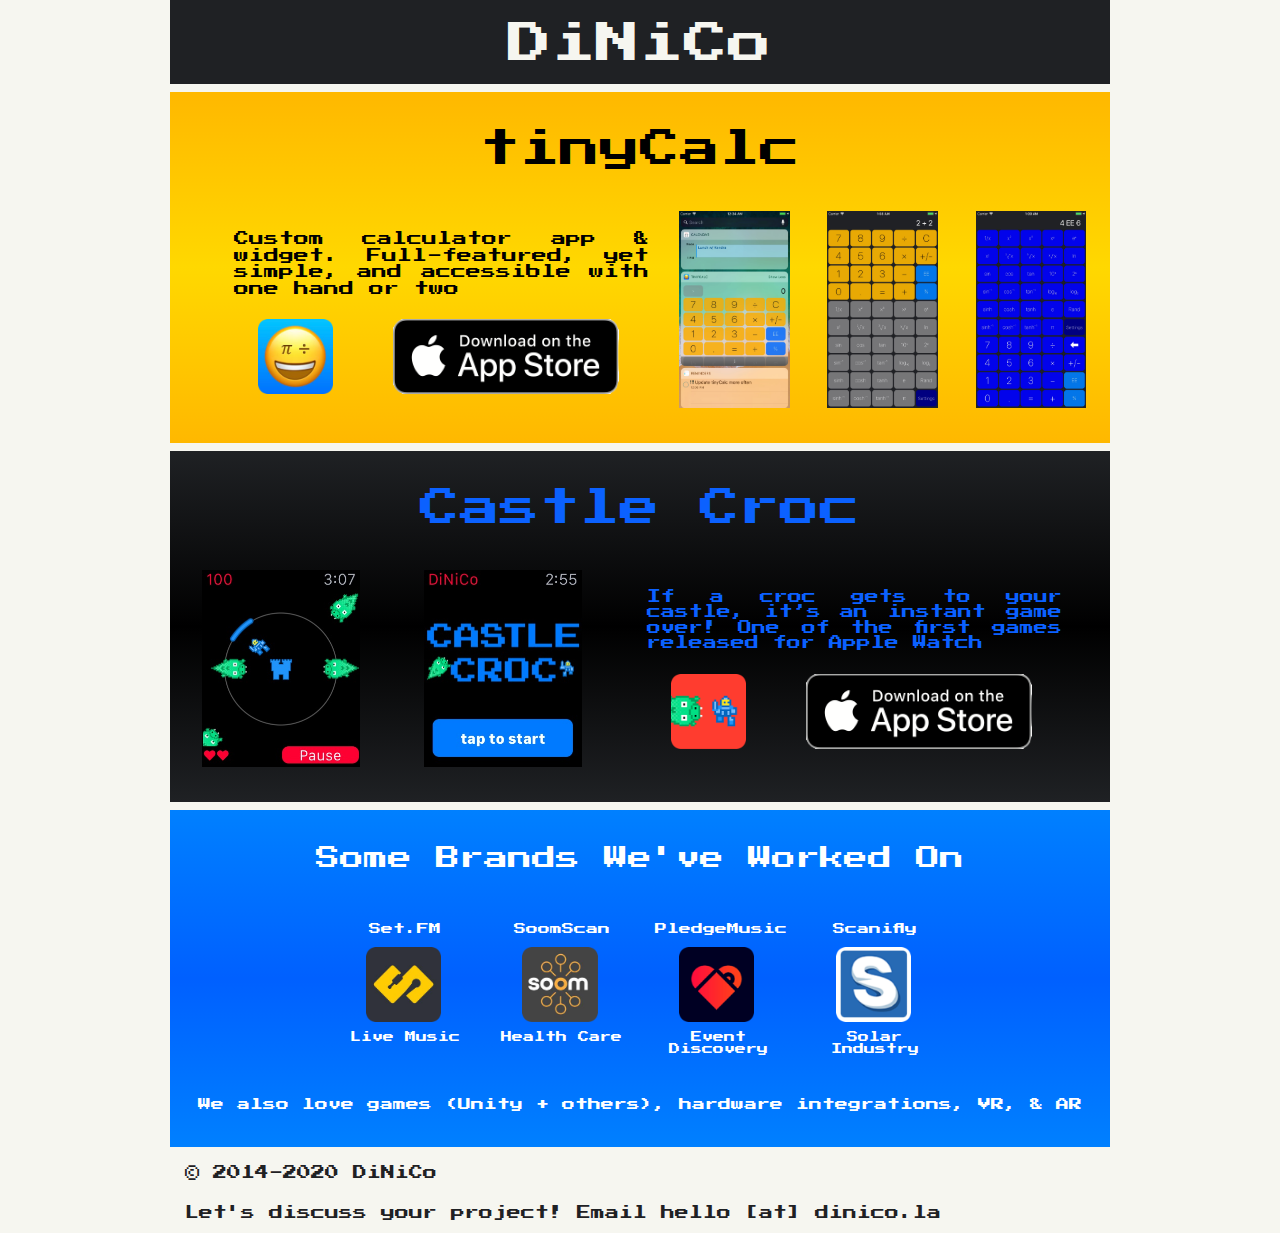
<file: index.html>
<!doctype html>
<html lang="en">

<head>
  <meta charset="utf-8">
  <meta name="viewport" content="width=device-width, initial-scale=1, shrink-to-fit=no">

  <link href="https://fonts.googleapis.com/css?family=Press+Start+2P" rel="stylesheet" type="text/css">
  <link href="stylesheets/CastleCroc.css" rel="stylesheet" type="text/css">

  <link rel="stylesheet" href="https://maxcdn.bootstrapcdn.com/bootstrap/3.4.1/css/bootstrap.min.css">

  <title>DiNiCo</title>
</head>

<body class="section-primary" style="max-width: 940px; margin: auto;">
  <div class="container" style="padding-left: 0px; padding-right: 0px;">
    <div class="section-secondary section hidden-xs" style="height: 0px; padding: 0px 0px 84px 0px;">
      <div class="container">
        <h1 style="font-size:44px; font-family: 'Press Start 2P', cursive;" class="text-dinico text-center">
          DiNiCo</h1>
      </div>
    </div>
    <div class="section-secondary section hidden-lg hidden-xl hidden-md hidden-sm"
      style="height: 0px; padding: 0px 0px 72px 0px;">
      <div class="container">
        <h1 style="font-size:30px; font-family: 'Press Start 2P', cursive;" class="text-dinico text-center">
          DiNiCo</h1>
      </div>
    </div>
    <div class="container" style="height: 8px;"></div>
    <div class="section" style="background: linear-gradient(rgb(255,184,0), rgb(255,216,0), rgb(255,184,0));">
      <div class="container" style="margin-bottom: 40px;">
        <h1 style="margin: 0px; color: black; font-size:40px; font-family: 'Press Start 2P', cursive;"
          class="text-center hidden-xs">
          tinyCalc</h1>
        <h1 style="margin: 0px; color: black; font-size:26px; font-family: 'Press Start 2P', cursive;"
          class="text-center hidden-lg hidden-xl hidden-md hidden-sm">
          tinyCalc</h1>
      </div>
      <div class="container hidden-xs" style="padding-left: 64px; padding-right: 16px;">
        <div class="row">
          <div class="col-md-6 col-sm-6">
            <h1 style="color: black; font-size:15px; text-align: justify; font-family: 'Press Start 2P', cursive;"
              class="hidden-sm text-center">
              Custom calculator app & widget. Full-featured, yet simple, and accessible with one hand or two</h1>
            <h1 style="color: black; font-size:12px; text-align: justify; font-family: 'Press Start 2P', cursive;"
              class="hidden-lg hidden-xl hidden-md hidden-xs text-center">
              Custom calculator app & widget. Full-featured, yet simple, and accessible with one hand or two</h1>
            <div class="row" style="padding-left: 24px; padding-top: 12px;">
              <div class="col-md-3 col-sm-3">
                <img src="images/dinico/tinyCalc.png" class="img-responsive hidden-sm" style="height: 75px;">
                <img src="images/dinico/tinyCalc.png" class="img-responsive hidden-lg hidden-xl hidden-md hidden-xs"
                  style="height: 52px;">
              </div>
              <div class="col-md-9 col-sm-9">
                <a href="https://apps.apple.com/us/app/tinycalc-3/id919006147"><img
                    src="images/dinico/Download_on_the_App_Store_Badge_US-UK_135x40.png"
                    class="img-responsive hidden-sm" style="margin: 0 auto; height: 75px;"></a>
                <a href="https://apps.apple.com/us/app/tinycalc-3/id919006147"><img
                    src="images/dinico/Download_on_the_App_Store_Badge_US-UK_135x40.png"
                    class="img-responsive hidden-lg hidden-xl hidden-md hidden-xs"
                    style="margin: 0 auto; height: 52px;"></a>
              </div>
            </div>
          </div>
          <div class="col-md-1 col-sm-1">
            <img src="images/dinico/tinyCalcScreen1.jpg" class="img-fluid hidden-sm" style="height: 197px">
            <img src="images/dinico/tinyCalcScreen1.jpg" class="img-fluid hidden-lg hidden-xl hidden-md hidden-xs"
              style="height: 150px"></div>
          <div class="col-md-1 col-sm-1"></div>
          <div class="col-md-1 col-sm-1">
            <img src="images/dinico/tinyCalcScreen2.jpg" class="img-fluid hidden-sm" style="height: 197px">
            <img src="images/dinico/tinyCalcScreen2.jpg" class="img-fluid hidden-lg hidden-xl hidden-md hidden-xs"
              style="height: 150px"></div>
          <div class="col-md-1 col-sm-1"></div>
          <div class="col-md-1 col-sm-1">
            <img src="images/dinico/tinyCalcScreen3.jpg" class="img-fluid hidden-sm" style="height: 197px">
            <img src="images/dinico/tinyCalcScreen3.jpg" class="img-fluid hidden-lg hidden-xl hidden-md hidden-xs"
              style="height: 150px"></div>
        </div>
      </div>
      <div class="container hidden-lg hidden-xl hidden-md hidden-sm" style="padding-left: 38px; padding-right: 48px;">
        <div class="row">
          <div class="col-xs-4">
            <img src="images/dinico/tinyCalcScreen1.jpg" class="img-fluid" style="height: 120px"></div>
          <div class="col-xs-4">
            <img src="images/dinico/tinyCalcScreen2.jpg" class="img-fluid" style="height: 120px"></div>
          <div class="col-xs-4">
            <img src="images/dinico/tinyCalcScreen3.jpg" class="img-fluid" style="height: 120px"></div>
        </div>
        <div class="row">
          <div class="col-xs-12">
            <h1 style="color: black; font-size:9px; text-align: justify; font-family: 'Press Start 2P', cursive;"
              class="text-center">
              Custom calculator app & widget. Full-featured, yet simple, and accessible with one hand or two</h1>
            <div class="row" style="padding-left: 24px; padding-top: 12px;">
              <div class="col-xs-3" style="padding: 0px;">
                <img src="images/dinico/tinyCalc.png" class="img-responsive" style="height: 52px;">
              </div>
              <div class="col-xs-9" style="padding: 0px;">
                <a href="https://apps.apple.com/us/app/tinycalc-3/id919006147"><img
                    src="images/dinico/Download_on_the_App_Store_Badge_US-UK_135x40.png" class="img-responsive"
                    style="margin: 0 auto; height: 52px;"></a>
              </div>
            </div>
          </div>
        </div>
      </div>
    </div>
    <div class="container" style="height: 8px;"></div>
    <div class="section" style="background: linear-gradient(rgb(31,33,36), black, rgb(31,33,36));">
      <div class="container" style="margin-bottom: 40px;">
        <h1 style="margin: 0px; color: rgb(11, 97, 255); font-size:40px; font-family: 'Press Start 2P', cursive;"
          class="text-center hidden-xs">
          Castle Croc</h1>
        <h1 style="margin: 0px; color: rgb(11, 97, 255); font-size:26px; font-family: 'Press Start 2P', cursive;"
          class="text-center hidden-lg hidden-xl hidden-md hidden-sm">
          Castle Croc</h1>
      </div>
      <div class="container hidden-xs" style="padding-left: 32px; padding-right: 48px;">
        <div class="row">
          <div class="col-md-2 col-sm-2">
            <img src="images/dinico/castleCrocScreen1.jpg" class="img-fluid hidden-sm" style="height: 197px">
            <img src="images/dinico/castleCrocScreen1.jpg" class="img-fluid hidden-lg hidden-xl hidden-md hidden-xs"
              style="height: 150px"></div>
          <div class="col-md-1 col-sm-1"></div>
          <div class="col-md-1 col-sm-1">
            <img src="images/dinico/castleCrocScreen2.jpg" class="img-fluid hidden-sm" style="height: 197px">
            <img src="images/dinico/castleCrocScreen2.jpg" class="img-fluid hidden-lg hidden-xl hidden-md hidden-xs"
              style="height: 150px"></div>
          <div class="col-md-2 col-sm-2"></div>
          <div class="col-md-6 col-sm-6">
            <h1
              style="color: rgb(11, 97, 255); font-size:14px; text-align: justify; font-family: 'Press Start 2P', cursive;"
              class="text-center hidden-sm">
              If a croc gets to your castle, it’s an instant game over! One of the first games released for Apple Watch
            </h1>
            <h1
              style="color: rgb(11, 97, 255); font-size:11px; text-align: justify; font-family: 'Press Start 2P', cursive;"
              class="text-center hidden-lg hidden-xl hidden-md hidden-xs">
              If a croc gets to your castle, it’s an instant game over! One of the first games released for Apple Watch
            </h1>
            <div class="row" style="padding-left: 24px; padding-top: 12px;">
              <div class="col-md-3 col-sm-3">
                <img src="images/dinico/castleCroc.png" class="img-responsive hidden-sm" style="height: 75px;">
                <img src="images/dinico/castleCroc.png" class="img-responsive hidden-lg hidden-xl hidden-md hidden-xs"
                  style="height: 52px;">
              </div>
              <div class="col-md-9 col-sm-9">
                <a href="https://apps.apple.com/us/app/castle-croc/id1028797097"><img
                    src="images/dinico/Download_on_the_App_Store_Badge_US-UK_135x40.png"
                    class="img-responsive hidden-sm" style="margin: 0 auto; height: 75px;"></a>
                <a href="https://apps.apple.com/us/app/castle-croc/id1028797097"><img
                    src="images/dinico/Download_on_the_App_Store_Badge_US-UK_135x40.png"
                    class="img-responsive hidden-lg hidden-xl hidden-md hidden-xs"
                    style="margin: 0 auto; height: 52px;"></a>
              </div>
            </div>
          </div>
        </div>
      </div>
      <div class="container hidden-lg hidden-xl hidden-md hidden-sm" style="padding-left: 38px; padding-right: 48px;">
        <div class="row" style="padding-left: 10px;">
          <div class="col-xs-6">
            <img src="images/dinico/castleCrocScreen1.jpg" class="img-fluid" style="height: 120px"></div>
          <div class="col-xs-6">
            <img src="images/dinico/castleCrocScreen2.jpg" class="img-fluid" style="height: 120px"></div>
        </div>
        <div class="row">
          <div class="col-xs-12">
            <h1
              style="color: rgb(11, 97, 255); font-size:8px; text-align: justify; font-family: 'Press Start 2P', cursive;"
              class="text-center">
              If a croc gets to your castle, it’s an instant game over! One of the first games released for Apple Watch
            </h1>
            <div class="row" style="padding-left: 24px; padding-top: 12px;">
              <div class="col-xs-3" style="padding: 0px;">
                <img src="images/dinico/castleCroc.png" class="img-responsive" style="height: 52px;">
              </div>
              <div class="col-xs-9" style="padding: 0px;">
                <a href="https://apps.apple.com/us/app/castle-croc/id1028797097"><img
                    src="images/dinico/Download_on_the_App_Store_Badge_US-UK_135x40.png" class="img-responsive"
                    style="margin: 0 auto; height: 52px;"></a>
              </div>
            </div>
          </div>
        </div>
      </div>
    </div>
    <div class="container" style="height: 8px;"></div>
    <div class="section" style="background: linear-gradient(rgb(0,128,255), rgb(0,96,255), rgb(0,128,255));">
      <div class="container">
        <h1
          style="color: white; font-size:24px; font-family: 'Press Start 2P', cursive; margin-top: 0px; margin-bottom: 32px;"
          class="text-center hidden-xs">
          Some Brands We've Worked On</h1>
        <h1 style="color: white; font-size:18px; font-family: 'Press Start 2P', cursive; margin-top: 0px;"
          class="text-center hidden-lg hidden-xl hidden-md hidden-sm">
          Some Brands We've Worked On</h1>
      </div>
      <div class="container">
        <div class="row">
          <div class="container col-md-2 hidden-sm hidden-xs"></div>
          <div class="col-md-2 col-sm-3 col-xs-6">
            <h3 style="color: white; font-size:12px; font-family: 'Press Start 2P', cursive;" class="text-center">
              Set.FM</h3>
            <img src="images/dinico/setFM.png" class="img-responsive hidden-sm"
              style="height: 75px; padding-left: 24px">
            <img src="images/dinico/setFM.png" class="img-responsive hidden-lg hidden-xl hidden-md hidden-xs"
              style="height: 52px; padding-left: 52px">
            <h4 style="color: white; font-size:11px; font-family: 'Press Start 2P', cursive;" class="text-center">
              Live Music</h4>
          </div>
          <div class="col-md-2 col-sm-3 col-xs-6">
            <h3 style="color: white; font-size:12px; font-family: 'Press Start 2P', cursive;" class="text-center">
              SoomScan</h3>
            <img src="images/dinico/soomScan.png" class="img-responsive hidden-sm"
              style="height: 75px; padding-left: 24px">
            <img src="images/dinico/soomScan.png" class="img-responsive hidden-lg hidden-xl hidden-md hidden-xs"
              style="height: 52px; padding-left: 52px">
            <h4 style="color: white; font-size:11px; font-family: 'Press Start 2P', cursive;" class="text-center">
              Health Care</h4>
          </div>
          <div class="col-md-2 col-sm-3 col-xs-6">
            <h3 style="color: white; font-size:12px; font-family: 'Press Start 2P', cursive;" class="text-center">
              PledgeMusic</h3>
            <img src="images/dinico/pledgeMusic.png" class="img-responsive hidden-sm"
              style="height: 75px; padding-left: 24px">
            <img src="images/dinico/pledgeMusic.png" class="img-responsive hidden-lg hidden-xl hidden-md hidden-xs"
              style="height: 52px; padding-left: 52px">
            <h4 style="color: white; font-size:11px; font-family: 'Press Start 2P', cursive;" class="text-center">
              Event Discovery</h4>
          </div>
          <div class="col-md-2 col-sm-3 col-xs-6">
            <h3 style="color: white; font-size:12px; font-family: 'Press Start 2P', cursive;" class="text-center">
              Scanifly</h3>
            <img src="images/dinico/scanifly.png" class="img-responsive hidden-sm"
              style="height: 75px; padding-left: 24px">
            <img src="images/dinico/scanifly.png" class="img-responsive hidden-lg hidden-xl hidden-md hidden-xs"
              style="height: 52px; padding-left: 52px">
            <h4 style="color: white; font-size:11px; font-family: 'Press Start 2P', cursive;" class="text-center">
              Solar Industry</h4>
          </div>
        </div>
      </div>
      <div class="container">
        <h2
          style="color: white; font-size:13px; font-family: 'Press Start 2P', cursive; margin-top: 32px; margin-bottom: 0px;"
          class="text-center hidden-sm hidden-xs">
          We also love games (Unity + others), hardware integrations, VR, & AR</h2>
        <h2
          style="color: white; font-size:10px; font-family: 'Press Start 2P', cursive; margin-top: 32px; margin-bottom: 0px;"
          class="text-center hidden-lg hidden-xl hidden-md hidden-xs">
          We also love games (Unity + others), hardware integrations, VR, & AR</h2>
        <h2 style="color: white; font-size:8px; font-family: 'Press Start 2P', cursive; margin-bottom: 0px;"
          class="text-center hidden-lg hidden-xl hidden-md hidden-sm">
          We also love games (Unity + others), hardware integrations, VR, & AR</h2>
      </div>
    </div>
    <div class="container" style="height: 8px;"></div>
    <footer class="section section-primary" style="height: 66px; padding: 8px 0px 8px 0px;">
      <div class="container">
        <p class="section-primary hidden-lg hidden-xl hidden-md hidden-sm"
          style="font-size:10px; font-family: 'Press Start 2P', cursive">© 2014-2020 DiNiCo
          <br><br>Let's discuss your project!
          <br>Email hello [at] dinico.la</p>
        <p class="section-primary hidden-sm hidden-xs" style="font-family: 'Press Start 2P', cursive">© 2014-2020
          DiNiCo
          <br><br>Let's discuss your project! Email hello [at] dinico.la</p>
        <p class="section-primary hidden-lg hidden-xl hidden-md hidden-xs"
          style="font-size:13px; font-family: 'Press Start 2P', cursive">©
          2014-2020 DiNiCo
          <br><br>Let's discuss your project! Email hello [at] dinico.la</p>
      </div>
    </footer>
  </div>
</body>

</html>
</file>
<file: stylesheets/CastleCroc.css>
@import url('https://fonts.googleapis.com/css?family=Paytone One|Paytone One');
/*!
 * Default theme for Pingendo
 * Homepage: http://pingendo.com
 * Copyright 2015 Pingendo
 * Licensed under MIT
 * Based on Bootstrap v3.3.4
*/
/* Add custom CSS classes here
 *
 * img {
 *   box-shadow : 0px 0px 10px black !important;
 * }
*/
/*! normalize.css v3.0.2 | MIT License | git.io/normalize */
html {
  font-family: sans-serif;
  -ms-text-size-adjust: 100%;
  -webkit-text-size-adjust: 100%;
}
body {
  margin: 0;
}
article,
aside,
details,
figcaption,
figure,
footer,
header,
hgroup,
main,
menu,
nav,
section,
summary {
  display: block;
}
audio,
canvas,
progress,
video {
  display: inline-block;
  vertical-align: baseline;
}
audio:not([controls]) {
  display: none;
  height: 0;
}
[hidden],
template {
  display: none;
}
a {
  background-color: transparent;
}
a:active,
a:hover {
  outline: 0;
}
abbr[title] {
  border-bottom: 1px dotted;
}
b,
strong {
  font-weight: bold;
}
dfn {
  font-style: italic;
}
h1 {
  font-size: 2em;
  margin: 0.67em 0;
}
mark {
  background: #ff0;
  color: #000;
}
small {
  font-size: 80%;
}
sub,
sup {
  font-size: 75%;
  line-height: 0;
  position: relative;
  vertical-align: baseline;
}
sup {
  top: -0.5em;
}
sub {
  bottom: -0.25em;
}
img {
  border: 0;
}
svg:not(:root) {
  overflow: hidden;
}
figure {
  margin: 1em 40px;
}
hr {
  -moz-box-sizing: content-box;
  box-sizing: content-box;
  height: 0;
}
pre {
  overflow: auto;
}
code,
kbd,
pre,
samp {
  font-family: monospace, monospace;
  font-size: 1em;
}
button,
input,
optgroup,
select,
textarea {
  color: inherit;
  font: inherit;
  margin: 0;
}
button {
  overflow: visible;
}
button,
select {
  text-transform: none;
}
button,
html input[type="button"],
input[type="reset"],
input[type="submit"] {
  -webkit-appearance: button;
  cursor: pointer;
}
button[disabled],
html input[disabled] {
  cursor: default;
}
button::-moz-focus-inner,
input::-moz-focus-inner {
  border: 0;
  padding: 0;
}
input {
  line-height: normal;
}
input[type="checkbox"],
input[type="radio"] {
  box-sizing: border-box;
  padding: 0;
}
input[type="number"]::-webkit-inner-spin-button,
input[type="number"]::-webkit-outer-spin-button {
  height: auto;
}
input[type="search"] {
  -webkit-appearance: textfield;
  -moz-box-sizing: content-box;
  -webkit-box-sizing: content-box;
  box-sizing: content-box;
}
input[type="search"]::-webkit-search-cancel-button,
input[type="search"]::-webkit-search-decoration {
  -webkit-appearance: none;
}
fieldset {
  border: 1px solid #c0c0c0;
  margin: 0 2px;
  padding: 0.35em 0.625em 0.75em;
}
legend {
  border: 0;
  padding: 0;
}
textarea {
  overflow: auto;
}
optgroup {
  font-weight: bold;
}
table {
  border-collapse: collapse;
  border-spacing: 0;
}
td,
th {
  padding: 0;
}
/*! Source: https://github.com/h5bp/html5-boilerplate/blob/master/src/css/main.css */
@media print {
  *,
  *:before,
  *:after {
    background: transparent !important;
    color: #000 !important;
    box-shadow: none !important;
    text-shadow: none !important;
  }
  a,
  a:visited {
    text-decoration: underline;
  }
  a[href]:after {
    content: " (" attr(href) ")";
  }
  abbr[title]:after {
    content: " (" attr(title) ")";
  }
  a[href^="#"]:after,
  a[href^="javascript:"]:after {
    content: "";
  }
  pre,
  blockquote {
    border: 1px solid #999;
    page-break-inside: avoid;
  }
  thead {
    display: table-header-group;
  }
  tr,
  img {
    page-break-inside: avoid;
  }
  img {
    max-width: 100% !important;
  }
  p,
  h2,
  h3 {
    orphans: 3;
    widows: 3;
  }
  h2,
  h3 {
    page-break-after: avoid;
  }
  select {
    background: #fff !important;
  }
  .navbar {
    display: none;
  }
  .btn > .caret,
  .dropup > .btn > .caret {
    border-top-color: #000 !important;
  }
  .label {
    border: 1px solid #000;
  }
  .table {
    border-collapse: collapse !important;
  }
  .table td,
  .table th {
    background-color: #fff !important;
  }
  .table-bordered th,
  .table-bordered td {
    border: 1px solid #ddd !important;
  }
}
@font-face {
  font-family: 'Glyphicons Halflings';
  src: url('../fonts/glyphicons-halflings-regular.eot');
  src: url('../fonts/glyphicons-halflings-regular.eot?#iefix') format('embedded-opentype'), url('../fonts/glyphicons-halflings-regular.woff2') format('woff2'), url('../fonts/glyphicons-halflings-regular.woff') format('woff'), url('../fonts/glyphicons-halflings-regular.ttf') format('truetype'), url('../fonts/glyphicons-halflings-regular.svg#glyphicons_halflingsregular') format('svg');
}
.glyphicon {
  position: relative;
  top: 1px;
  display: inline-block;
  font-family: 'Glyphicons Halflings';
  font-style: normal;
  font-weight: normal;
  line-height: 1;
  -webkit-font-smoothing: antialiased;
  -moz-osx-font-smoothing: grayscale;
}
.glyphicon-asterisk:before {
  content: "\2a";
}
.glyphicon-plus:before {
  content: "\2b";
}
.glyphicon-euro:before,
.glyphicon-eur:before {
  content: "\20ac";
}
.glyphicon-minus:before {
  content: "\2212";
}
.glyphicon-cloud:before {
  content: "\2601";
}
.glyphicon-envelope:before {
  content: "\2709";
}
.glyphicon-pencil:before {
  content: "\270f";
}
.glyphicon-glass:before {
  content: "\e001";
}
.glyphicon-music:before {
  content: "\e002";
}
.glyphicon-search:before {
  content: "\e003";
}
.glyphicon-heart:before {
  content: "\e005";
}
.glyphicon-star:before {
  content: "\e006";
}
.glyphicon-star-empty:before {
  content: "\e007";
}
.glyphicon-user:before {
  content: "\e008";
}
.glyphicon-film:before {
  content: "\e009";
}
.glyphicon-th-large:before {
  content: "\e010";
}
.glyphicon-th:before {
  content: "\e011";
}
.glyphicon-th-list:before {
  content: "\e012";
}
.glyphicon-ok:before {
  content: "\e013";
}
.glyphicon-remove:before {
  content: "\e014";
}
.glyphicon-zoom-in:before {
  content: "\e015";
}
.glyphicon-zoom-out:before {
  content: "\e016";
}
.glyphicon-off:before {
  content: "\e017";
}
.glyphicon-signal:before {
  content: "\e018";
}
.glyphicon-cog:before {
  content: "\e019";
}
.glyphicon-trash:before {
  content: "\e020";
}
.glyphicon-home:before {
  content: "\e021";
}
.glyphicon-file:before {
  content: "\e022";
}
.glyphicon-time:before {
  content: "\e023";
}
.glyphicon-road:before {
  content: "\e024";
}
.glyphicon-download-alt:before {
  content: "\e025";
}
.glyphicon-download:before {
  content: "\e026";
}
.glyphicon-upload:before {
  content: "\e027";
}
.glyphicon-inbox:before {
  content: "\e028";
}
.glyphicon-play-circle:before {
  content: "\e029";
}
.glyphicon-repeat:before {
  content: "\e030";
}
.glyphicon-refresh:before {
  content: "\e031";
}
.glyphicon-list-alt:before {
  content: "\e032";
}
.glyphicon-lock:before {
  content: "\e033";
}
.glyphicon-flag:before {
  content: "\e034";
}
.glyphicon-headphones:before {
  content: "\e035";
}
.glyphicon-volume-off:before {
  content: "\e036";
}
.glyphicon-volume-down:before {
  content: "\e037";
}
.glyphicon-volume-up:before {
  content: "\e038";
}
.glyphicon-qrcode:before {
  content: "\e039";
}
.glyphicon-barcode:before {
  content: "\e040";
}
.glyphicon-tag:before {
  content: "\e041";
}
.glyphicon-tags:before {
  content: "\e042";
}
.glyphicon-book:before {
  content: "\e043";
}
.glyphicon-bookmark:before {
  content: "\e044";
}
.glyphicon-print:before {
  content: "\e045";
}
.glyphicon-camera:before {
  content: "\e046";
}
.glyphicon-font:before {
  content: "\e047";
}
.glyphicon-bold:before {
  content: "\e048";
}
.glyphicon-italic:before {
  content: "\e049";
}
.glyphicon-text-height:before {
  content: "\e050";
}
.glyphicon-text-width:before {
  content: "\e051";
}
.glyphicon-align-left:before {
  content: "\e052";
}
.glyphicon-align-center:before {
  content: "\e053";
}
.glyphicon-align-right:before {
  content: "\e054";
}
.glyphicon-align-justify:before {
  content: "\e055";
}
.glyphicon-list:before {
  content: "\e056";
}
.glyphicon-indent-left:before {
  content: "\e057";
}
.glyphicon-indent-right:before {
  content: "\e058";
}
.glyphicon-facetime-video:before {
  content: "\e059";
}
.glyphicon-picture:before {
  content: "\e060";
}
.glyphicon-map-marker:before {
  content: "\e062";
}
.glyphicon-adjust:before {
  content: "\e063";
}
.glyphicon-tint:before {
  content: "\e064";
}
.glyphicon-edit:before {
  content: "\e065";
}
.glyphicon-share:before {
  content: "\e066";
}
.glyphicon-check:before {
  content: "\e067";
}
.glyphicon-move:before {
  content: "\e068";
}
.glyphicon-step-backward:before {
  content: "\e069";
}
.glyphicon-fast-backward:before {
  content: "\e070";
}
.glyphicon-backward:before {
  content: "\e071";
}
.glyphicon-play:before {
  content: "\e072";
}
.glyphicon-pause:before {
  content: "\e073";
}
.glyphicon-stop:before {
  content: "\e074";
}
.glyphicon-forward:before {
  content: "\e075";
}
.glyphicon-fast-forward:before {
  content: "\e076";
}
.glyphicon-step-forward:before {
  content: "\e077";
}
.glyphicon-eject:before {
  content: "\e078";
}
.glyphicon-chevron-left:before {
  content: "\e079";
}
.glyphicon-chevron-right:before {
  content: "\e080";
}
.glyphicon-plus-sign:before {
  content: "\e081";
}
.glyphicon-minus-sign:before {
  content: "\e082";
}
.glyphicon-remove-sign:before {
  content: "\e083";
}
.glyphicon-ok-sign:before {
  content: "\e084";
}
.glyphicon-question-sign:before {
  content: "\e085";
}
.glyphicon-info-sign:before {
  content: "\e086";
}
.glyphicon-screenshot:before {
  content: "\e087";
}
.glyphicon-remove-circle:before {
  content: "\e088";
}
.glyphicon-ok-circle:before {
  content: "\e089";
}
.glyphicon-ban-circle:before {
  content: "\e090";
}
.glyphicon-arrow-left:before {
  content: "\e091";
}
.glyphicon-arrow-right:before {
  content: "\e092";
}
.glyphicon-arrow-up:before {
  content: "\e093";
}
.glyphicon-arrow-down:before {
  content: "\e094";
}
.glyphicon-share-alt:before {
  content: "\e095";
}
.glyphicon-resize-full:before {
  content: "\e096";
}
.glyphicon-resize-small:before {
  content: "\e097";
}
.glyphicon-exclamation-sign:before {
  content: "\e101";
}
.glyphicon-gift:before {
  content: "\e102";
}
.glyphicon-leaf:before {
  content: "\e103";
}
.glyphicon-fire:before {
  content: "\e104";
}
.glyphicon-eye-open:before {
  content: "\e105";
}
.glyphicon-eye-close:before {
  content: "\e106";
}
.glyphicon-warning-sign:before {
  content: "\e107";
}
.glyphicon-plane:before {
  content: "\e108";
}
.glyphicon-calendar:before {
  content: "\e109";
}
.glyphicon-random:before {
  content: "\e110";
}
.glyphicon-comment:before {
  content: "\e111";
}
.glyphicon-magnet:before {
  content: "\e112";
}
.glyphicon-chevron-up:before {
  content: "\e113";
}
.glyphicon-chevron-down:before {
  content: "\e114";
}
.glyphicon-retweet:before {
  content: "\e115";
}
.glyphicon-shopping-cart:before {
  content: "\e116";
}
.glyphicon-folder-close:before {
  content: "\e117";
}
.glyphicon-folder-open:before {
  content: "\e118";
}
.glyphicon-resize-vertical:before {
  content: "\e119";
}
.glyphicon-resize-horizontal:before {
  content: "\e120";
}
.glyphicon-hdd:before {
  content: "\e121";
}
.glyphicon-bullhorn:before {
  content: "\e122";
}
.glyphicon-bell:before {
  content: "\e123";
}
.glyphicon-certificate:before {
  content: "\e124";
}
.glyphicon-thumbs-up:before {
  content: "\e125";
}
.glyphicon-thumbs-down:before {
  content: "\e126";
}
.glyphicon-hand-right:before {
  content: "\e127";
}
.glyphicon-hand-left:before {
  content: "\e128";
}
.glyphicon-hand-up:before {
  content: "\e129";
}
.glyphicon-hand-down:before {
  content: "\e130";
}
.glyphicon-circle-arrow-right:before {
  content: "\e131";
}
.glyphicon-circle-arrow-left:before {
  content: "\e132";
}
.glyphicon-circle-arrow-up:before {
  content: "\e133";
}
.glyphicon-circle-arrow-down:before {
  content: "\e134";
}
.glyphicon-globe:before {
  content: "\e135";
}
.glyphicon-wrench:before {
  content: "\e136";
}
.glyphicon-tasks:before {
  content: "\e137";
}
.glyphicon-filter:before {
  content: "\e138";
}
.glyphicon-briefcase:before {
  content: "\e139";
}
.glyphicon-fullscreen:before {
  content: "\e140";
}
.glyphicon-dashboard:before {
  content: "\e141";
}
.glyphicon-paperclip:before {
  content: "\e142";
}
.glyphicon-heart-empty:before {
  content: "\e143";
}
.glyphicon-link:before {
  content: "\e144";
}
.glyphicon-phone:before {
  content: "\e145";
}
.glyphicon-pushpin:before {
  content: "\e146";
}
.glyphicon-usd:before {
  content: "\e148";
}
.glyphicon-gbp:before {
  content: "\e149";
}
.glyphicon-sort:before {
  content: "\e150";
}
.glyphicon-sort-by-alphabet:before {
  content: "\e151";
}
.glyphicon-sort-by-alphabet-alt:before {
  content: "\e152";
}
.glyphicon-sort-by-order:before {
  content: "\e153";
}
.glyphicon-sort-by-order-alt:before {
  content: "\e154";
}
.glyphicon-sort-by-attributes:before {
  content: "\e155";
}
.glyphicon-sort-by-attributes-alt:before {
  content: "\e156";
}
.glyphicon-unchecked:before {
  content: "\e157";
}
.glyphicon-expand:before {
  content: "\e158";
}
.glyphicon-collapse-down:before {
  content: "\e159";
}
.glyphicon-collapse-up:before {
  content: "\e160";
}
.glyphicon-log-in:before {
  content: "\e161";
}
.glyphicon-flash:before {
  content: "\e162";
}
.glyphicon-log-out:before {
  content: "\e163";
}
.glyphicon-new-window:before {
  content: "\e164";
}
.glyphicon-record:before {
  content: "\e165";
}
.glyphicon-save:before {
  content: "\e166";
}
.glyphicon-open:before {
  content: "\e167";
}
.glyphicon-saved:before {
  content: "\e168";
}
.glyphicon-import:before {
  content: "\e169";
}
.glyphicon-export:before {
  content: "\e170";
}
.glyphicon-send:before {
  content: "\e171";
}
.glyphicon-floppy-disk:before {
  content: "\e172";
}
.glyphicon-floppy-saved:before {
  content: "\e173";
}
.glyphicon-floppy-remove:before {
  content: "\e174";
}
.glyphicon-floppy-save:before {
  content: "\e175";
}
.glyphicon-floppy-open:before {
  content: "\e176";
}
.glyphicon-credit-card:before {
  content: "\e177";
}
.glyphicon-transfer:before {
  content: "\e178";
}
.glyphicon-cutlery:before {
  content: "\e179";
}
.glyphicon-header:before {
  content: "\e180";
}
.glyphicon-compressed:before {
  content: "\e181";
}
.glyphicon-earphone:before {
  content: "\e182";
}
.glyphicon-phone-alt:before {
  content: "\e183";
}
.glyphicon-tower:before {
  content: "\e184";
}
.glyphicon-stats:before {
  content: "\e185";
}
.glyphicon-sd-video:before {
  content: "\e186";
}
.glyphicon-hd-video:before {
  content: "\e187";
}
.glyphicon-subtitles:before {
  content: "\e188";
}
.glyphicon-sound-stereo:before {
  content: "\e189";
}
.glyphicon-sound-dolby:before {
  content: "\e190";
}
.glyphicon-sound-5-1:before {
  content: "\e191";
}
.glyphicon-sound-6-1:before {
  content: "\e192";
}
.glyphicon-sound-7-1:before {
  content: "\e193";
}
.glyphicon-copyright-mark:before {
  content: "\e194";
}
.glyphicon-registration-mark:before {
  content: "\e195";
}
.glyphicon-cloud-download:before {
  content: "\e197";
}
.glyphicon-cloud-upload:before {
  content: "\e198";
}
.glyphicon-tree-conifer:before {
  content: "\e199";
}
.glyphicon-tree-deciduous:before {
  content: "\e200";
}
.glyphicon-cd:before {
  content: "\e201";
}
.glyphicon-save-file:before {
  content: "\e202";
}
.glyphicon-open-file:before {
  content: "\e203";
}
.glyphicon-level-up:before {
  content: "\e204";
}
.glyphicon-copy:before {
  content: "\e205";
}
.glyphicon-paste:before {
  content: "\e206";
}
.glyphicon-alert:before {
  content: "\e209";
}
.glyphicon-equalizer:before {
  content: "\e210";
}
.glyphicon-king:before {
  content: "\e211";
}
.glyphicon-queen:before {
  content: "\e212";
}
.glyphicon-pawn:before {
  content: "\e213";
}
.glyphicon-bishop:before {
  content: "\e214";
}
.glyphicon-knight:before {
  content: "\e215";
}
.glyphicon-baby-formula:before {
  content: "\e216";
}
.glyphicon-tent:before {
  content: "\26fa";
}
.glyphicon-blackboard:before {
  content: "\e218";
}
.glyphicon-bed:before {
  content: "\e219";
}
.glyphicon-apple:before {
  content: "\f8ff";
}
.glyphicon-erase:before {
  content: "\e221";
}
.glyphicon-hourglass:before {
  content: "\231b";
}
.glyphicon-lamp:before {
  content: "\e223";
}
.glyphicon-duplicate:before {
  content: "\e224";
}
.glyphicon-piggy-bank:before {
  content: "\e225";
}
.glyphicon-scissors:before {
  content: "\e226";
}
.glyphicon-bitcoin:before {
  content: "\e227";
}
.glyphicon-btc:before {
  content: "\e227";
}
.glyphicon-xbt:before {
  content: "\e227";
}
.glyphicon-yen:before {
  content: "\00a5";
}
.glyphicon-jpy:before {
  content: "\00a5";
}
.glyphicon-ruble:before {
  content: "\20bd";
}
.glyphicon-rub:before {
  content: "\20bd";
}
.glyphicon-scale:before {
  content: "\e230";
}
.glyphicon-ice-lolly:before {
  content: "\e231";
}
.glyphicon-ice-lolly-tasted:before {
  content: "\e232";
}
.glyphicon-education:before {
  content: "\e233";
}
.glyphicon-option-horizontal:before {
  content: "\e234";
}
.glyphicon-option-vertical:before {
  content: "\e235";
}
.glyphicon-menu-hamburger:before {
  content: "\e236";
}
.glyphicon-modal-window:before {
  content: "\e237";
}
.glyphicon-oil:before {
  content: "\e238";
}
.glyphicon-grain:before {
  content: "\e239";
}
.glyphicon-sunglasses:before {
  content: "\e240";
}
.glyphicon-text-size:before {
  content: "\e241";
}
.glyphicon-text-color:before {
  content: "\e242";
}
.glyphicon-text-background:before {
  content: "\e243";
}
.glyphicon-object-align-top:before {
  content: "\e244";
}
.glyphicon-object-align-bottom:before {
  content: "\e245";
}
.glyphicon-object-align-horizontal:before {
  content: "\e246";
}
.glyphicon-object-align-left:before {
  content: "\e247";
}
.glyphicon-object-align-vertical:before {
  content: "\e248";
}
.glyphicon-object-align-right:before {
  content: "\e249";
}
.glyphicon-triangle-right:before {
  content: "\e250";
}
.glyphicon-triangle-left:before {
  content: "\e251";
}
.glyphicon-triangle-bottom:before {
  content: "\e252";
}
.glyphicon-triangle-top:before {
  content: "\e253";
}
.glyphicon-console:before {
  content: "\e254";
}
.glyphicon-superscript:before {
  content: "\e255";
}
.glyphicon-subscript:before {
  content: "\e256";
}
.glyphicon-menu-left:before {
  content: "\e257";
}
.glyphicon-menu-right:before {
  content: "\e258";
}
.glyphicon-menu-down:before {
  content: "\e259";
}
.glyphicon-menu-up:before {
  content: "\e260";
}
* {
  -webkit-box-sizing: border-box;
  -moz-box-sizing: border-box;
  box-sizing: border-box;
}
*:before,
*:after {
  -webkit-box-sizing: border-box;
  -moz-box-sizing: border-box;
  box-sizing: border-box;
}
html {
  font-size: 10px;
  -webkit-tap-highlight-color: rgba(0, 0, 0, 0);
}
body {
  font-family: "Paytone One";
  font-size: 14px;
  line-height: 1.42857143;
  color: #000000;
  background-color: #ffffff;
}
input,
button,
select,
textarea {
  font-family: inherit;
  font-size: inherit;
  line-height: inherit;
}
a {
  color: #0b61ff;
  text-decoration: none;
}
a:hover,
a:focus {
  color: #0043be;
  text-decoration: underline;
}
a:focus {
  outline: thin dotted;
  outline: 5px auto -webkit-focus-ring-color;
  outline-offset: -2px;
}
figure {
  margin: 0;
}
img {
  vertical-align: middle;
}
.img-responsive,
.thumbnail > img,
.thumbnail a > img,
.carousel-inner > .item > img,
.carousel-inner > .item > a > img {
  display: block;
  max-width: 100%;
  height: auto;
}
.img-rounded {
  border-radius: 5px;
}
.img-thumbnail {
  padding: 4px;
  line-height: 1.42857143;
  background-color: #ffffff;
  border: 1px solid #dddddd;
  border-radius: 4px;
  -webkit-transition: all 0.2s ease-in-out;
  -o-transition: all 0.2s ease-in-out;
  transition: all 0.2s ease-in-out;
  display: inline-block;
  max-width: 100%;
  height: auto;
}
.img-circle {
  border-radius: 50%;
}
hr {
  margin-top: 20px;
  margin-bottom: 20px;
  border: 0;
  border-top: 1px solid #eeeeee;
}
.sr-only {
  position: absolute;
  width: 1px;
  height: 1px;
  margin: -1px;
  padding: 0;
  overflow: hidden;
  clip: rect(0, 0, 0, 0);
  border: 0;
}
.sr-only-focusable:active,
.sr-only-focusable:focus {
  position: static;
  width: auto;
  height: auto;
  margin: 0;
  overflow: visible;
  clip: auto;
}
[role="button"] {
  cursor: pointer;
}
h1,
h2,
h3,
h4,
h5,
h6,
.h1,
.h2,
.h3,
.h4,
.h5,
.h6 {
  font-family: "Paytone One";
  font-weight: 500;
  line-height: 1.1;
  color: inherit;
}
h1 small,
h2 small,
h3 small,
h4 small,
h5 small,
h6 small,
.h1 small,
.h2 small,
.h3 small,
.h4 small,
.h5 small,
.h6 small,
h1 .small,
h2 .small,
h3 .small,
h4 .small,
h5 .small,
h6 .small,
.h1 .small,
.h2 .small,
.h3 .small,
.h4 .small,
.h5 .small,
.h6 .small {
  font-weight: normal;
  line-height: 1;
  color: #777777;
}
h1,
.h1,
h2,
.h2,
h3,
.h3 {
  margin-top: 20px;
  margin-bottom: 10px;
}
h1 small,
.h1 small,
h2 small,
.h2 small,
h3 small,
.h3 small,
h1 .small,
.h1 .small,
h2 .small,
.h2 .small,
h3 .small,
.h3 .small {
  font-size: 65%;
}
h4,
.h4,
h5,
.h5,
h6,
.h6 {
  margin-top: 10px;
  margin-bottom: 10px;
}
h4 small,
.h4 small,
h5 small,
.h5 small,
h6 small,
.h6 small,
h4 .small,
.h4 .small,
h5 .small,
.h5 .small,
h6 .small,
.h6 .small {
  font-size: 75%;
}
h1,
.h1 {
  font-size: 36px;
}
h2,
.h2 {
  font-size: 30px;
}
h3,
.h3 {
  font-size: 24px;
}
h4,
.h4 {
  font-size: 18px;
}
h5,
.h5 {
  font-size: 14px;
}
h6,
.h6 {
  font-size: 12px;
}
p {
  margin: 0 0 10px;
}
.lead {
  margin-bottom: 20px;
  font-size: 16px;
  font-weight: 300;
  line-height: 1.4;
}
@media (min-width: 768px) {
  .lead {
    font-size: 21px;
  }
}
small,
.small {
  font-size: 85%;
}
mark,
.mark {
  background-color: #f8d9ac;
  padding: .2em;
}
.text-left {
  text-align: left;
}
.text-right {
  text-align: right;
}
.text-center {
  text-align: center;
}
.text-justify {
  text-align: justify;
}
.text-nowrap {
  white-space: nowrap;
}
.text-lowercase {
  text-transform: lowercase;
}
.text-uppercase {
  text-transform: uppercase;
}
.text-capitalize {
  text-transform: capitalize;
}
.text-muted {
  color: #777777;
}
.section-secondary {
  background-color: #1F2124 !important;
  color: #F6F6F0;
}
@media (prefers-color-scheme: dark) {
  .section-primary {
    background-color: #1F2124 !important;
    color: #F6F6F0;
  }
  .section-secondary {
    background-color: #ffb800 !important;
    color: #1F2124;
  }
  .text-dinico {
    color: #1F2124;
  }
}
@media screen and (prefers-color-scheme: light) {
  .section-primary {
    background-color: #F6F6F0 !important;
    color: #1F2124;
  }
  .section-secondary {
    background-color: #1F2124 !important;
    color: #F6F6F0;
  }
  .text-dinico {
    color: #F6F6F0;
  }
}
.text-success {
  color: #5cb85c;
}
a.text-success:hover {
  color: #449d44;
}
.text-info {
  color: #0b61ff;
}
a.text-info:hover {
  color: #004cd7;
}
.text-warning {
  color: #f0ad4e;
}
a.text-warning:hover {
  color: #ec971f;
}
.text-danger {
  color: #d9534f;
}
a.text-danger:hover {
  color: #c9302c;
}
.bg-primary {
  color: #fff;
  background-color: #0b61ff;
}
a.bg-primary:hover {
  background-color: #004cd7;
}
.bg-success {
  background-color: #a3d7a3;
}
a.bg-success:hover {
  background-color: #80c780;
}
.bg-info {
  background-color: #71a3ff;
}
a.bg-info:hover {
  background-color: #3e82ff;
}
.bg-warning {
  background-color: #f8d9ac;
}
a.bg-warning:hover {
  background-color: #f4c37d;
}
.bg-danger {
  background-color: #eba5a3;
}
a.bg-danger:hover {
  background-color: #e27c79;
}
.page-header {
  padding-bottom: 9px;
  margin: 40px 0 20px;
  border-bottom: 1px solid #eeeeee;
}
ul,
ol {
  margin-top: 0;
  margin-bottom: 10px;
}
ul ul,
ol ul,
ul ol,
ol ol {
  margin-bottom: 0;
}
.list-unstyled {
  padding-left: 0;
  list-style: none;
}
.list-inline {
  padding-left: 0;
  list-style: none;
  margin-left: -5px;
}
.list-inline > li {
  display: inline-block;
  padding-left: 5px;
  padding-right: 5px;
}
dl {
  margin-top: 0;
  margin-bottom: 20px;
}
dt,
dd {
  line-height: 1.42857143;
}
dt {
  font-weight: bold;
}
dd {
  margin-left: 0;
}
@media (min-width: 768px) {
  .dl-horizontal dt {
    float: left;
    width: 160px;
    clear: left;
    text-align: right;
    overflow: hidden;
    text-overflow: ellipsis;
    white-space: nowrap;
  }
  .dl-horizontal dd {
    margin-left: 180px;
  }
}
abbr[title],
abbr[data-original-title] {
  cursor: help;
  border-bottom: 1px dotted #777777;
}
.initialism {
  font-size: 90%;
  text-transform: uppercase;
}
blockquote {
  padding: 10px 20px;
  margin: 0 0 20px;
  font-size: 17.5px;
  border-left: 5px solid #eeeeee;
}
blockquote p:last-child,
blockquote ul:last-child,
blockquote ol:last-child {
  margin-bottom: 0;
}
blockquote footer,
blockquote small,
blockquote .small {
  display: block;
  font-size: 80%;
  line-height: 1.42857143;
  color: #777777;
}
blockquote footer:before,
blockquote small:before,
blockquote .small:before {
  content: '\2014 \00A0';
}
.blockquote-reverse,
blockquote.pull-right {
  padding-right: 15px;
  padding-left: 0;
  border-right: 5px solid #eeeeee;
  border-left: 0;
  text-align: right;
}
.blockquote-reverse footer:before,
blockquote.pull-right footer:before,
.blockquote-reverse small:before,
blockquote.pull-right small:before,
.blockquote-reverse .small:before,
blockquote.pull-right .small:before {
  content: '';
}
.blockquote-reverse footer:after,
blockquote.pull-right footer:after,
.blockquote-reverse small:after,
blockquote.pull-right small:after,
.blockquote-reverse .small:after,
blockquote.pull-right .small:after {
  content: '\00A0 \2014';
}
address {
  margin-bottom: 20px;
  font-style: normal;
  line-height: 1.42857143;
}
code,
kbd,
pre,
samp {
  font-family: Menlo, Monaco, Consolas, "Courier New", monospace;
}
code {
  padding: 2px 4px;
  font-size: 90%;
  color: #c7254e;
  background-color: #f9f2f4;
  border-radius: 4px;
}
kbd {
  padding: 2px 4px;
  font-size: 90%;
  color: #ffffff;
  background-color: #333333;
  border-radius: 2px;
  box-shadow: inset 0 -1px 0 rgba(0, 0, 0, 0.25);
}
kbd kbd {
  padding: 0;
  font-size: 100%;
  font-weight: bold;
  box-shadow: none;
}
pre {
  display: block;
  padding: 9.5px;
  margin: 0 0 10px;
  font-size: 13px;
  line-height: 1.42857143;
  word-break: break-all;
  word-wrap: break-word;
  color: #333333;
  background-color: #f5f5f5;
  border: 1px solid #cccccc;
  border-radius: 4px;
}
pre code {
  padding: 0;
  font-size: inherit;
  color: inherit;
  white-space: pre-wrap;
  background-color: transparent;
  border-radius: 0;
}
.pre-scrollable {
  max-height: 340px;
  overflow-y: scroll;
}
.container {
  margin-right: auto;
  margin-left: auto;
  padding-left: 15px;
  padding-right: 15px;
  max-width: 940px;
}
@media (min-width: 320px) {
  .container {
    width: 320px;
  }
}
@media (min-width: 768px) {
  .container {
    width: 768px;
  }
}
.container-fluid {
  margin-right: auto;
  margin-left: auto;
  padding-left: 15px;
  padding-right: 15px;
}
.row {
  margin-left: -15px;
  margin-right: -15px;
}
.col-xs-1, .col-sm-1, .col-md-1, .col-lg-1, .col-xs-2, .col-sm-2, .col-md-2, .col-lg-2, .col-xs-3, .col-sm-3, .col-md-3, .col-lg-3, .col-xs-4, .col-sm-4, .col-md-4, .col-lg-4, .col-xs-5, .col-sm-5, .col-md-5, .col-lg-5, .col-xs-6, .col-sm-6, .col-md-6, .col-lg-6, .col-xs-7, .col-sm-7, .col-md-7, .col-lg-7, .col-xs-8, .col-sm-8, .col-md-8, .col-lg-8, .col-xs-9, .col-sm-9, .col-md-9, .col-lg-9, .col-xs-10, .col-sm-10, .col-md-10, .col-lg-10, .col-xs-11, .col-sm-11, .col-md-11, .col-lg-11, .col-xs-12, .col-sm-12, .col-md-12, .col-lg-12 {
  position: relative;
  min-height: 1px;
  padding-left: 15px;
  padding-right: 15px;
}
.col-xs-1, .col-xs-2, .col-xs-3, .col-xs-4, .col-xs-5, .col-xs-6, .col-xs-7, .col-xs-8, .col-xs-9, .col-xs-10, .col-xs-11, .col-xs-12 {
  float: left;
}
.col-xs-12 {
  width: 100%;
}
.col-xs-11 {
  width: 91.66666667%;
}
.col-xs-10 {
  width: 83.33333333%;
}
.col-xs-9 {
  width: 75%;
}
.col-xs-8 {
  width: 66.66666667%;
}
.col-xs-7 {
  width: 58.33333333%;
}
.col-xs-6 {
  width: 50%;
}
.col-xs-5 {
  width: 41.66666667%;
}
.col-xs-4 {
  width: 33.33333333%;
}
.col-xs-3 {
  width: 25%;
}
.col-xs-2 {
  width: 16.66666667%;
}
.col-xs-1 {
  width: 8.33333333%;
}
.col-xs-pull-12 {
  right: 100%;
}
.col-xs-pull-11 {
  right: 91.66666667%;
}
.col-xs-pull-10 {
  right: 83.33333333%;
}
.col-xs-pull-9 {
  right: 75%;
}
.col-xs-pull-8 {
  right: 66.66666667%;
}
.col-xs-pull-7 {
  right: 58.33333333%;
}
.col-xs-pull-6 {
  right: 50%;
}
.col-xs-pull-5 {
  right: 41.66666667%;
}
.col-xs-pull-4 {
  right: 33.33333333%;
}
.col-xs-pull-3 {
  right: 25%;
}
.col-xs-pull-2 {
  right: 16.66666667%;
}
.col-xs-pull-1 {
  right: 8.33333333%;
}
.col-xs-pull-0 {
  right: auto;
}
.col-xs-push-12 {
  left: 100%;
}
.col-xs-push-11 {
  left: 91.66666667%;
}
.col-xs-push-10 {
  left: 83.33333333%;
}
.col-xs-push-9 {
  left: 75%;
}
.col-xs-push-8 {
  left: 66.66666667%;
}
.col-xs-push-7 {
  left: 58.33333333%;
}
.col-xs-push-6 {
  left: 50%;
}
.col-xs-push-5 {
  left: 41.66666667%;
}
.col-xs-push-4 {
  left: 33.33333333%;
}
.col-xs-push-3 {
  left: 25%;
}
.col-xs-push-2 {
  left: 16.66666667%;
}
.col-xs-push-1 {
  left: 8.33333333%;
}
.col-xs-push-0 {
  left: auto;
}
.col-xs-offset-12 {
  margin-left: 100%;
}
.col-xs-offset-11 {
  margin-left: 91.66666667%;
}
.col-xs-offset-10 {
  margin-left: 83.33333333%;
}
.col-xs-offset-9 {
  margin-left: 75%;
}
.col-xs-offset-8 {
  margin-left: 66.66666667%;
}
.col-xs-offset-7 {
  margin-left: 58.33333333%;
}
.col-xs-offset-6 {
  margin-left: 50%;
}
.col-xs-offset-5 {
  margin-left: 41.66666667%;
}
.col-xs-offset-4 {
  margin-left: 33.33333333%;
}
.col-xs-offset-3 {
  margin-left: 25%;
}
.col-xs-offset-2 {
  margin-left: 16.66666667%;
}
.col-xs-offset-1 {
  margin-left: 8.33333333%;
}
.col-xs-offset-0 {
  margin-left: 0%;
}
@media (min-width: 768px) {
  .col-sm-1, .col-sm-2, .col-sm-3, .col-sm-4, .col-sm-5, .col-sm-6, .col-sm-7, .col-sm-8, .col-sm-9, .col-sm-10, .col-sm-11, .col-sm-12 {
    float: left;
  }
  .col-sm-12 {
    width: 100%;
  }
  .col-sm-11 {
    width: 91.66666667%;
  }
  .col-sm-10 {
    width: 83.33333333%;
  }
  .col-sm-9 {
    width: 75%;
  }
  .col-sm-8 {
    width: 66.66666667%;
  }
  .col-sm-7 {
    width: 58.33333333%;
  }
  .col-sm-6 {
    width: 50%;
  }
  .col-sm-5 {
    width: 41.66666667%;
  }
  .col-sm-4 {
    width: 33.33333333%;
  }
  .col-sm-3 {
    width: 25%;
  }
  .col-sm-2 {
    width: 16.66666667%;
  }
  .col-sm-1 {
    width: 8.33333333%;
  }
  .col-sm-pull-12 {
    right: 100%;
  }
  .col-sm-pull-11 {
    right: 91.66666667%;
  }
  .col-sm-pull-10 {
    right: 83.33333333%;
  }
  .col-sm-pull-9 {
    right: 75%;
  }
  .col-sm-pull-8 {
    right: 66.66666667%;
  }
  .col-sm-pull-7 {
    right: 58.33333333%;
  }
  .col-sm-pull-6 {
    right: 50%;
  }
  .col-sm-pull-5 {
    right: 41.66666667%;
  }
  .col-sm-pull-4 {
    right: 33.33333333%;
  }
  .col-sm-pull-3 {
    right: 25%;
  }
  .col-sm-pull-2 {
    right: 16.66666667%;
  }
  .col-sm-pull-1 {
    right: 8.33333333%;
  }
  .col-sm-pull-0 {
    right: auto;
  }
  .col-sm-push-12 {
    left: 100%;
  }
  .col-sm-push-11 {
    left: 91.66666667%;
  }
  .col-sm-push-10 {
    left: 83.33333333%;
  }
  .col-sm-push-9 {
    left: 75%;
  }
  .col-sm-push-8 {
    left: 66.66666667%;
  }
  .col-sm-push-7 {
    left: 58.33333333%;
  }
  .col-sm-push-6 {
    left: 50%;
  }
  .col-sm-push-5 {
    left: 41.66666667%;
  }
  .col-sm-push-4 {
    left: 33.33333333%;
  }
  .col-sm-push-3 {
    left: 25%;
  }
  .col-sm-push-2 {
    left: 16.66666667%;
  }
  .col-sm-push-1 {
    left: 8.33333333%;
  }
  .col-sm-push-0 {
    left: auto;
  }
  .col-sm-offset-12 {
    margin-left: 100%;
  }
  .col-sm-offset-11 {
    margin-left: 91.66666667%;
  }
  .col-sm-offset-10 {
    margin-left: 83.33333333%;
  }
  .col-sm-offset-9 {
    margin-left: 75%;
  }
  .col-sm-offset-8 {
    margin-left: 66.66666667%;
  }
  .col-sm-offset-7 {
    margin-left: 58.33333333%;
  }
  .col-sm-offset-6 {
    margin-left: 50%;
  }
  .col-sm-offset-5 {
    margin-left: 41.66666667%;
  }
  .col-sm-offset-4 {
    margin-left: 33.33333333%;
  }
  .col-sm-offset-3 {
    margin-left: 25%;
  }
  .col-sm-offset-2 {
    margin-left: 16.66666667%;
  }
  .col-sm-offset-1 {
    margin-left: 8.33333333%;
  }
  .col-sm-offset-0 {
    margin-left: 0%;
  }
}
@media (min-width: 992px) {
  .col-md-1, .col-md-2, .col-md-3, .col-md-4, .col-md-5, .col-md-6, .col-md-7, .col-md-8, .col-md-9, .col-md-10, .col-md-11, .col-md-12 {
    float: left;
  }
  .col-md-12 {
    width: 100%;
  }
  .col-md-11 {
    width: 91.66666667%;
  }
  .col-md-10 {
    width: 83.33333333%;
  }
  .col-md-9 {
    width: 75%;
  }
  .col-md-8 {
    width: 66.66666667%;
  }
  .col-md-7 {
    width: 58.33333333%;
  }
  .col-md-6 {
    width: 50%;
  }
  .col-md-5 {
    width: 41.66666667%;
  }
  .col-md-4 {
    width: 33.33333333%;
  }
  .col-md-3 {
    width: 25%;
  }
  .col-md-2 {
    width: 16.66666667%;
  }
  .col-md-1 {
    width: 8.33333333%;
  }
  .col-md-pull-12 {
    right: 100%;
  }
  .col-md-pull-11 {
    right: 91.66666667%;
  }
  .col-md-pull-10 {
    right: 83.33333333%;
  }
  .col-md-pull-9 {
    right: 75%;
  }
  .col-md-pull-8 {
    right: 66.66666667%;
  }
  .col-md-pull-7 {
    right: 58.33333333%;
  }
  .col-md-pull-6 {
    right: 50%;
  }
  .col-md-pull-5 {
    right: 41.66666667%;
  }
  .col-md-pull-4 {
    right: 33.33333333%;
  }
  .col-md-pull-3 {
    right: 25%;
  }
  .col-md-pull-2 {
    right: 16.66666667%;
  }
  .col-md-pull-1 {
    right: 8.33333333%;
  }
  .col-md-pull-0 {
    right: auto;
  }
  .col-md-push-12 {
    left: 100%;
  }
  .col-md-push-11 {
    left: 91.66666667%;
  }
  .col-md-push-10 {
    left: 83.33333333%;
  }
  .col-md-push-9 {
    left: 75%;
  }
  .col-md-push-8 {
    left: 66.66666667%;
  }
  .col-md-push-7 {
    left: 58.33333333%;
  }
  .col-md-push-6 {
    left: 50%;
  }
  .col-md-push-5 {
    left: 41.66666667%;
  }
  .col-md-push-4 {
    left: 33.33333333%;
  }
  .col-md-push-3 {
    left: 25%;
  }
  .col-md-push-2 {
    left: 16.66666667%;
  }
  .col-md-push-1 {
    left: 8.33333333%;
  }
  .col-md-push-0 {
    left: auto;
  }
  .col-md-offset-12 {
    margin-left: 100%;
  }
  .col-md-offset-11 {
    margin-left: 91.66666667%;
  }
  .col-md-offset-10 {
    margin-left: 83.33333333%;
  }
  .col-md-offset-9 {
    margin-left: 75%;
  }
  .col-md-offset-8 {
    margin-left: 66.66666667%;
  }
  .col-md-offset-7 {
    margin-left: 58.33333333%;
  }
  .col-md-offset-6 {
    margin-left: 50%;
  }
  .col-md-offset-5 {
    margin-left: 41.66666667%;
  }
  .col-md-offset-4 {
    margin-left: 33.33333333%;
  }
  .col-md-offset-3 {
    margin-left: 25%;
  }
  .col-md-offset-2 {
    margin-left: 16.66666667%;
  }
  .col-md-offset-1 {
    margin-left: 8.33333333%;
  }
  .col-md-offset-0 {
    margin-left: 0%;
  }
}
@media (min-width: 1200px) {
  .col-lg-1, .col-lg-2, .col-lg-3, .col-lg-4, .col-lg-5, .col-lg-6, .col-lg-7, .col-lg-8, .col-lg-9, .col-lg-10, .col-lg-11, .col-lg-12 {
    float: left;
  }
  .col-lg-12 {
    width: 100%;
  }
  .col-lg-11 {
    width: 91.66666667%;
  }
  .col-lg-10 {
    width: 83.33333333%;
  }
  .col-lg-9 {
    width: 75%;
  }
  .col-lg-8 {
    width: 66.66666667%;
  }
  .col-lg-7 {
    width: 58.33333333%;
  }
  .col-lg-6 {
    width: 50%;
  }
  .col-lg-5 {
    width: 41.66666667%;
  }
  .col-lg-4 {
    width: 33.33333333%;
  }
  .col-lg-3 {
    width: 25%;
  }
  .col-lg-2 {
    width: 16.66666667%;
  }
  .col-lg-1 {
    width: 8.33333333%;
  }
  .col-lg-pull-12 {
    right: 100%;
  }
  .col-lg-pull-11 {
    right: 91.66666667%;
  }
  .col-lg-pull-10 {
    right: 83.33333333%;
  }
  .col-lg-pull-9 {
    right: 75%;
  }
  .col-lg-pull-8 {
    right: 66.66666667%;
  }
  .col-lg-pull-7 {
    right: 58.33333333%;
  }
  .col-lg-pull-6 {
    right: 50%;
  }
  .col-lg-pull-5 {
    right: 41.66666667%;
  }
  .col-lg-pull-4 {
    right: 33.33333333%;
  }
  .col-lg-pull-3 {
    right: 25%;
  }
  .col-lg-pull-2 {
    right: 16.66666667%;
  }
  .col-lg-pull-1 {
    right: 8.33333333%;
  }
  .col-lg-pull-0 {
    right: auto;
  }
  .col-lg-push-12 {
    left: 100%;
  }
  .col-lg-push-11 {
    left: 91.66666667%;
  }
  .col-lg-push-10 {
    left: 83.33333333%;
  }
  .col-lg-push-9 {
    left: 75%;
  }
  .col-lg-push-8 {
    left: 66.66666667%;
  }
  .col-lg-push-7 {
    left: 58.33333333%;
  }
  .col-lg-push-6 {
    left: 50%;
  }
  .col-lg-push-5 {
    left: 41.66666667%;
  }
  .col-lg-push-4 {
    left: 33.33333333%;
  }
  .col-lg-push-3 {
    left: 25%;
  }
  .col-lg-push-2 {
    left: 16.66666667%;
  }
  .col-lg-push-1 {
    left: 8.33333333%;
  }
  .col-lg-push-0 {
    left: auto;
  }
  .col-lg-offset-12 {
    margin-left: 100%;
  }
  .col-lg-offset-11 {
    margin-left: 91.66666667%;
  }
  .col-lg-offset-10 {
    margin-left: 83.33333333%;
  }
  .col-lg-offset-9 {
    margin-left: 75%;
  }
  .col-lg-offset-8 {
    margin-left: 66.66666667%;
  }
  .col-lg-offset-7 {
    margin-left: 58.33333333%;
  }
  .col-lg-offset-6 {
    margin-left: 50%;
  }
  .col-lg-offset-5 {
    margin-left: 41.66666667%;
  }
  .col-lg-offset-4 {
    margin-left: 33.33333333%;
  }
  .col-lg-offset-3 {
    margin-left: 25%;
  }
  .col-lg-offset-2 {
    margin-left: 16.66666667%;
  }
  .col-lg-offset-1 {
    margin-left: 8.33333333%;
  }
  .col-lg-offset-0 {
    margin-left: 0%;
  }
}
table {
  background-color: transparent;
}
caption {
  padding-top: 8px;
  padding-bottom: 8px;
  color: #777777;
  text-align: left;
}
th {
  text-align: left;
}
.table {
  width: 100%;
  max-width: 100%;
  margin-bottom: 20px;
}
.table > thead > tr > th,
.table > tbody > tr > th,
.table > tfoot > tr > th,
.table > thead > tr > td,
.table > tbody > tr > td,
.table > tfoot > tr > td {
  padding: 8px;
  line-height: 1.42857143;
  vertical-align: top;
  border-top: 1px solid #dddddd;
}
.table > thead > tr > th {
  vertical-align: bottom;
  border-bottom: 2px solid #dddddd;
}
.table > caption + thead > tr:first-child > th,
.table > colgroup + thead > tr:first-child > th,
.table > thead:first-child > tr:first-child > th,
.table > caption + thead > tr:first-child > td,
.table > colgroup + thead > tr:first-child > td,
.table > thead:first-child > tr:first-child > td {
  border-top: 0;
}
.table > tbody + tbody {
  border-top: 2px solid #dddddd;
}
.table .table {
  background-color: #ffffff;
}
.table-condensed > thead > tr > th,
.table-condensed > tbody > tr > th,
.table-condensed > tfoot > tr > th,
.table-condensed > thead > tr > td,
.table-condensed > tbody > tr > td,
.table-condensed > tfoot > tr > td {
  padding: 5px;
}
.table-bordered {
  border: 1px solid #dddddd;
}
.table-bordered > thead > tr > th,
.table-bordered > tbody > tr > th,
.table-bordered > tfoot > tr > th,
.table-bordered > thead > tr > td,
.table-bordered > tbody > tr > td,
.table-bordered > tfoot > tr > td {
  border: 1px solid #dddddd;
}
.table-bordered > thead > tr > th,
.table-bordered > thead > tr > td {
  border-bottom-width: 2px;
}
.table-striped > tbody > tr:nth-of-type(odd) {
  background-color: #f9f9f9;
}
.table-hover > tbody > tr:hover {
  background-color: #f5f5f5;
}
table col[class*="col-"] {
  position: static;
  float: none;
  display: table-column;
}
table td[class*="col-"],
table th[class*="col-"] {
  position: static;
  float: none;
  display: table-cell;
}
.table > thead > tr > td.active,
.table > tbody > tr > td.active,
.table > tfoot > tr > td.active,
.table > thead > tr > th.active,
.table > tbody > tr > th.active,
.table > tfoot > tr > th.active,
.table > thead > tr.active > td,
.table > tbody > tr.active > td,
.table > tfoot > tr.active > td,
.table > thead > tr.active > th,
.table > tbody > tr.active > th,
.table > tfoot > tr.active > th {
  background-color: #f5f5f5;
}
.table-hover > tbody > tr > td.active:hover,
.table-hover > tbody > tr > th.active:hover,
.table-hover > tbody > tr.active:hover > td,
.table-hover > tbody > tr:hover > .active,
.table-hover > tbody > tr.active:hover > th {
  background-color: #e8e8e8;
}
.table > thead > tr > td.success,
.table > tbody > tr > td.success,
.table > tfoot > tr > td.success,
.table > thead > tr > th.success,
.table > tbody > tr > th.success,
.table > tfoot > tr > th.success,
.table > thead > tr.success > td,
.table > tbody > tr.success > td,
.table > tfoot > tr.success > td,
.table > thead > tr.success > th,
.table > tbody > tr.success > th,
.table > tfoot > tr.success > th {
  background-color: #a3d7a3;
}
.table-hover > tbody > tr > td.success:hover,
.table-hover > tbody > tr > th.success:hover,
.table-hover > tbody > tr.success:hover > td,
.table-hover > tbody > tr:hover > .success,
.table-hover > tbody > tr.success:hover > th {
  background-color: #91cf91;
}
.table > thead > tr > td.info,
.table > tbody > tr > td.info,
.table > tfoot > tr > td.info,
.table > thead > tr > th.info,
.table > tbody > tr > th.info,
.table > tfoot > tr > th.info,
.table > thead > tr.info > td,
.table > tbody > tr.info > td,
.table > tfoot > tr.info > td,
.table > thead > tr.info > th,
.table > tbody > tr.info > th,
.table > tfoot > tr.info > th {
  background-color: #71a3ff;
}
.table-hover > tbody > tr > td.info:hover,
.table-hover > tbody > tr > th.info:hover,
.table-hover > tbody > tr.info:hover > td,
.table-hover > tbody > tr:hover > .info,
.table-hover > tbody > tr.info:hover > th {
  background-color: #5893ff;
}
.table > thead > tr > td.warning,
.table > tbody > tr > td.warning,
.table > tfoot > tr > td.warning,
.table > thead > tr > th.warning,
.table > tbody > tr > th.warning,
.table > tfoot > tr > th.warning,
.table > thead > tr.warning > td,
.table > tbody > tr.warning > td,
.table > tfoot > tr.warning > td,
.table > thead > tr.warning > th,
.table > tbody > tr.warning > th,
.table > tfoot > tr.warning > th {
  background-color: #f8d9ac;
}
.table-hover > tbody > tr > td.warning:hover,
.table-hover > tbody > tr > th.warning:hover,
.table-hover > tbody > tr.warning:hover > td,
.table-hover > tbody > tr:hover > .warning,
.table-hover > tbody > tr.warning:hover > th {
  background-color: #f6ce95;
}
.table > thead > tr > td.danger,
.table > tbody > tr > td.danger,
.table > tfoot > tr > td.danger,
.table > thead > tr > th.danger,
.table > tbody > tr > th.danger,
.table > tfoot > tr > th.danger,
.table > thead > tr.danger > td,
.table > tbody > tr.danger > td,
.table > tfoot > tr.danger > td,
.table > thead > tr.danger > th,
.table > tbody > tr.danger > th,
.table > tfoot > tr.danger > th {
  background-color: #eba5a3;
}
.table-hover > tbody > tr > td.danger:hover,
.table-hover > tbody > tr > th.danger:hover,
.table-hover > tbody > tr.danger:hover > td,
.table-hover > tbody > tr:hover > .danger,
.table-hover > tbody > tr.danger:hover > th {
  background-color: #e7908e;
}
.table-responsive {
  overflow-x: auto;
  min-height: 0.01%;
}
@media screen and (max-width: 767px) {
  .table-responsive {
    width: 100%;
    margin-bottom: 15px;
    overflow-y: hidden;
    -ms-overflow-style: -ms-autohiding-scrollbar;
    border: 1px solid #dddddd;
  }
  .table-responsive > .table {
    margin-bottom: 0;
  }
  .table-responsive > .table > thead > tr > th,
  .table-responsive > .table > tbody > tr > th,
  .table-responsive > .table > tfoot > tr > th,
  .table-responsive > .table > thead > tr > td,
  .table-responsive > .table > tbody > tr > td,
  .table-responsive > .table > tfoot > tr > td {
    white-space: nowrap;
  }
  .table-responsive > .table-bordered {
    border: 0;
  }
  .table-responsive > .table-bordered > thead > tr > th:first-child,
  .table-responsive > .table-bordered > tbody > tr > th:first-child,
  .table-responsive > .table-bordered > tfoot > tr > th:first-child,
  .table-responsive > .table-bordered > thead > tr > td:first-child,
  .table-responsive > .table-bordered > tbody > tr > td:first-child,
  .table-responsive > .table-bordered > tfoot > tr > td:first-child {
    border-left: 0;
  }
  .table-responsive > .table-bordered > thead > tr > th:last-child,
  .table-responsive > .table-bordered > tbody > tr > th:last-child,
  .table-responsive > .table-bordered > tfoot > tr > th:last-child,
  .table-responsive > .table-bordered > thead > tr > td:last-child,
  .table-responsive > .table-bordered > tbody > tr > td:last-child,
  .table-responsive > .table-bordered > tfoot > tr > td:last-child {
    border-right: 0;
  }
  .table-responsive > .table-bordered > tbody > tr:last-child > th,
  .table-responsive > .table-bordered > tfoot > tr:last-child > th,
  .table-responsive > .table-bordered > tbody > tr:last-child > td,
  .table-responsive > .table-bordered > tfoot > tr:last-child > td {
    border-bottom: 0;
  }
}
fieldset {
  padding: 0;
  margin: 0;
  border: 0;
  min-width: 0;
}
legend {
  display: block;
  width: 100%;
  padding: 0;
  margin-bottom: 20px;
  font-size: 21px;
  line-height: inherit;
  color: #333333;
  border: 0;
  border-bottom: 1px solid #e5e5e5;
}
label {
  display: inline-block;
  max-width: 100%;
  margin-bottom: 5px;
  font-weight: bold;
}
input[type="search"] {
  -webkit-box-sizing: border-box;
  -moz-box-sizing: border-box;
  box-sizing: border-box;
}
input[type="radio"],
input[type="checkbox"] {
  margin: 4px 0 0;
  margin-top: 1px \9;
  line-height: normal;
}
input[type="file"] {
  display: block;
}
input[type="range"] {
  display: block;
  width: 100%;
}
select[multiple],
select[size] {
  height: auto;
}
input[type="file"]:focus,
input[type="radio"]:focus,
input[type="checkbox"]:focus {
  outline: thin dotted;
  outline: 5px auto -webkit-focus-ring-color;
  outline-offset: -2px;
}
output {
  display: block;
  padding-top: 7px;
  font-size: 14px;
  line-height: 1.42857143;
  color: #555555;
}
.form-control {
  display: block;
  width: 100%;
  height: 34px;
  padding: 6px 12px;
  font-size: 14px;
  line-height: 1.42857143;
  color: #555555;
  background-color: #ffffff;
  background-image: none;
  border: 1px solid #cccccc;
  border-radius: 4px;
  -webkit-box-shadow: inset 0 1px 1px rgba(0, 0, 0, 0.075);
  box-shadow: inset 0 1px 1px rgba(0, 0, 0, 0.075);
  -webkit-transition: border-color ease-in-out .15s, box-shadow ease-in-out .15s;
  -o-transition: border-color ease-in-out .15s, box-shadow ease-in-out .15s;
  transition: border-color ease-in-out .15s, box-shadow ease-in-out .15s;
}
.form-control:focus {
  border-color: #66afe9;
  outline: 0;
  -webkit-box-shadow: inset 0 1px 1px rgba(0,0,0,.075), 0 0 8px rgba(102, 175, 233, 0.6);
  box-shadow: inset 0 1px 1px rgba(0,0,0,.075), 0 0 8px rgba(102, 175, 233, 0.6);
}
.form-control::-moz-placeholder {
  color: #999999;
  opacity: 1;
}
.form-control:-ms-input-placeholder {
  color: #999999;
}
.form-control::-webkit-input-placeholder {
  color: #999999;
}
.form-control[disabled],
.form-control[readonly],
fieldset[disabled] .form-control {
  background-color: #eeeeee;
  opacity: 1;
}
.form-control[disabled],
fieldset[disabled] .form-control {
  cursor: not-allowed;
}
textarea.form-control {
  height: auto;
}
input[type="search"] {
  -webkit-appearance: none;
}
@media screen and (-webkit-min-device-pixel-ratio: 0) {
  input[type="date"],
  input[type="time"],
  input[type="datetime-local"],
  input[type="month"] {
    line-height: 34px;
  }
  input[type="date"].input-sm,
  input[type="time"].input-sm,
  input[type="datetime-local"].input-sm,
  input[type="month"].input-sm,
  .input-group-sm input[type="date"],
  .input-group-sm input[type="time"],
  .input-group-sm input[type="datetime-local"],
  .input-group-sm input[type="month"] {
    line-height: 30px;
  }
  input[type="date"].input-lg,
  input[type="time"].input-lg,
  input[type="datetime-local"].input-lg,
  input[type="month"].input-lg,
  .input-group-lg input[type="date"],
  .input-group-lg input[type="time"],
  .input-group-lg input[type="datetime-local"],
  .input-group-lg input[type="month"] {
    line-height: 46px;
  }
}
.form-group {
  margin-bottom: 15px;
}
.radio,
.checkbox {
  position: relative;
  display: block;
  margin-top: 10px;
  margin-bottom: 10px;
}
.radio label,
.checkbox label {
  min-height: 20px;
  padding-left: 20px;
  margin-bottom: 0;
  font-weight: normal;
  cursor: pointer;
}
.radio input[type="radio"],
.radio-inline input[type="radio"],
.checkbox input[type="checkbox"],
.checkbox-inline input[type="checkbox"] {
  position: absolute;
  margin-left: -20px;
  margin-top: 4px \9;
}
.radio + .radio,
.checkbox + .checkbox {
  margin-top: -5px;
}
.radio-inline,
.checkbox-inline {
  position: relative;
  display: inline-block;
  padding-left: 20px;
  margin-bottom: 0;
  vertical-align: middle;
  font-weight: normal;
  cursor: pointer;
}
.radio-inline + .radio-inline,
.checkbox-inline + .checkbox-inline {
  margin-top: 0;
  margin-left: 10px;
}
input[type="radio"][disabled],
input[type="checkbox"][disabled],
input[type="radio"].disabled,
input[type="checkbox"].disabled,
fieldset[disabled] input[type="radio"],
fieldset[disabled] input[type="checkbox"] {
  cursor: not-allowed;
}
.radio-inline.disabled,
.checkbox-inline.disabled,
fieldset[disabled] .radio-inline,
fieldset[disabled] .checkbox-inline {
  cursor: not-allowed;
}
.radio.disabled label,
.checkbox.disabled label,
fieldset[disabled] .radio label,
fieldset[disabled] .checkbox label {
  cursor: not-allowed;
}
.form-control-static {
  padding-top: 7px;
  padding-bottom: 7px;
  margin-bottom: 0;
  min-height: 34px;
}
.form-control-static.input-lg,
.form-control-static.input-sm {
  padding-left: 0;
  padding-right: 0;
}
.input-sm {
  height: 30px;
  padding: 5px 10px;
  font-size: 12px;
  line-height: 1.5;
  border-radius: 2px;
}
select.input-sm {
  height: 30px;
  line-height: 30px;
}
textarea.input-sm,
select[multiple].input-sm {
  height: auto;
}
.form-group-sm .form-control {
  height: 30px;
  padding: 5px 10px;
  font-size: 12px;
  line-height: 1.5;
  border-radius: 2px;
}
select.form-group-sm .form-control {
  height: 30px;
  line-height: 30px;
}
textarea.form-group-sm .form-control,
select[multiple].form-group-sm .form-control {
  height: auto;
}
.form-group-sm .form-control-static {
  height: 30px;
  padding: 5px 10px;
  font-size: 12px;
  line-height: 1.5;
  min-height: 32px;
}
.input-lg {
  height: 46px;
  padding: 10px 16px;
  font-size: 18px;
  line-height: 1.3333333;
  border-radius: 5px;
}
select.input-lg {
  height: 46px;
  line-height: 46px;
}
textarea.input-lg,
select[multiple].input-lg {
  height: auto;
}
.form-group-lg .form-control {
  height: 46px;
  padding: 10px 16px;
  font-size: 18px;
  line-height: 1.3333333;
  border-radius: 5px;
}
select.form-group-lg .form-control {
  height: 46px;
  line-height: 46px;
}
textarea.form-group-lg .form-control,
select[multiple].form-group-lg .form-control {
  height: auto;
}
.form-group-lg .form-control-static {
  height: 46px;
  padding: 10px 16px;
  font-size: 18px;
  line-height: 1.3333333;
  min-height: 38px;
}
.has-feedback {
  position: relative;
}
.has-feedback .form-control {
  padding-right: 42.5px;
}
.form-control-feedback {
  position: absolute;
  top: 0;
  right: 0;
  z-index: 2;
  display: block;
  width: 34px;
  height: 34px;
  line-height: 34px;
  text-align: center;
  pointer-events: none;
}
.input-lg + .form-control-feedback {
  width: 46px;
  height: 46px;
  line-height: 46px;
}
.input-sm + .form-control-feedback {
  width: 30px;
  height: 30px;
  line-height: 30px;
}
.has-success .help-block,
.has-success .control-label,
.has-success .radio,
.has-success .checkbox,
.has-success .radio-inline,
.has-success .checkbox-inline,
.has-success.radio label,
.has-success.checkbox label,
.has-success.radio-inline label,
.has-success.checkbox-inline label {
  color: #5cb85c;
}
.has-success .form-control {
  border-color: #5cb85c;
  -webkit-box-shadow: inset 0 1px 1px rgba(0, 0, 0, 0.075);
  box-shadow: inset 0 1px 1px rgba(0, 0, 0, 0.075);
}
.has-success .form-control:focus {
  border-color: #449d44;
  -webkit-box-shadow: inset 0 1px 1px rgba(0, 0, 0, 0.075), 0 0 6px #a3d7a3;
  box-shadow: inset 0 1px 1px rgba(0, 0, 0, 0.075), 0 0 6px #a3d7a3;
}
.has-success .input-group-addon {
  color: #5cb85c;
  border-color: #5cb85c;
  background-color: #a3d7a3;
}
.has-success .form-control-feedback {
  color: #5cb85c;
}
.has-warning .help-block,
.has-warning .control-label,
.has-warning .radio,
.has-warning .checkbox,
.has-warning .radio-inline,
.has-warning .checkbox-inline,
.has-warning.radio label,
.has-warning.checkbox label,
.has-warning.radio-inline label,
.has-warning.checkbox-inline label {
  color: #f0ad4e;
}
.has-warning .form-control {
  border-color: #f0ad4e;
  -webkit-box-shadow: inset 0 1px 1px rgba(0, 0, 0, 0.075);
  box-shadow: inset 0 1px 1px rgba(0, 0, 0, 0.075);
}
.has-warning .form-control:focus {
  border-color: #ec971f;
  -webkit-box-shadow: inset 0 1px 1px rgba(0, 0, 0, 0.075), 0 0 6px #f8d9ac;
  box-shadow: inset 0 1px 1px rgba(0, 0, 0, 0.075), 0 0 6px #f8d9ac;
}
.has-warning .input-group-addon {
  color: #f0ad4e;
  border-color: #f0ad4e;
  background-color: #f8d9ac;
}
.has-warning .form-control-feedback {
  color: #f0ad4e;
}
.has-error .help-block,
.has-error .control-label,
.has-error .radio,
.has-error .checkbox,
.has-error .radio-inline,
.has-error .checkbox-inline,
.has-error.radio label,
.has-error.checkbox label,
.has-error.radio-inline label,
.has-error.checkbox-inline label {
  color: #d9534f;
}
.has-error .form-control {
  border-color: #d9534f;
  -webkit-box-shadow: inset 0 1px 1px rgba(0, 0, 0, 0.075);
  box-shadow: inset 0 1px 1px rgba(0, 0, 0, 0.075);
}
.has-error .form-control:focus {
  border-color: #c9302c;
  -webkit-box-shadow: inset 0 1px 1px rgba(0, 0, 0, 0.075), 0 0 6px #eba5a3;
  box-shadow: inset 0 1px 1px rgba(0, 0, 0, 0.075), 0 0 6px #eba5a3;
}
.has-error .input-group-addon {
  color: #d9534f;
  border-color: #d9534f;
  background-color: #eba5a3;
}
.has-error .form-control-feedback {
  color: #d9534f;
}
.has-feedback label ~ .form-control-feedback {
  top: 25px;
}
.has-feedback label.sr-only ~ .form-control-feedback {
  top: 0;
}
.help-block {
  display: block;
  margin-top: 5px;
  margin-bottom: 10px;
  color: #404040;
}
@media (min-width: 768px) {
  .form-inline .form-group {
    display: inline-block;
    margin-bottom: 0;
    vertical-align: middle;
  }
  .form-inline .form-control {
    display: inline-block;
    width: auto;
    vertical-align: middle;
  }
  .form-inline .form-control-static {
    display: inline-block;
  }
  .form-inline .input-group {
    display: inline-table;
    vertical-align: middle;
  }
  .form-inline .input-group .input-group-addon,
  .form-inline .input-group .input-group-btn,
  .form-inline .input-group .form-control {
    width: auto;
  }
  .form-inline .input-group > .form-control {
    width: 100%;
  }
  .form-inline .control-label {
    margin-bottom: 0;
    vertical-align: middle;
  }
  .form-inline .radio,
  .form-inline .checkbox {
    display: inline-block;
    margin-top: 0;
    margin-bottom: 0;
    vertical-align: middle;
  }
  .form-inline .radio label,
  .form-inline .checkbox label {
    padding-left: 0;
  }
  .form-inline .radio input[type="radio"],
  .form-inline .checkbox input[type="checkbox"] {
    position: relative;
    margin-left: 0;
  }
  .form-inline .has-feedback .form-control-feedback {
    top: 0;
  }
}
.form-horizontal .radio,
.form-horizontal .checkbox,
.form-horizontal .radio-inline,
.form-horizontal .checkbox-inline {
  margin-top: 0;
  margin-bottom: 0;
  padding-top: 7px;
}
.form-horizontal .radio,
.form-horizontal .checkbox {
  min-height: 27px;
}
.form-horizontal .form-group {
  margin-left: -15px;
  margin-right: -15px;
}
@media (min-width: 768px) {
  .form-horizontal .control-label {
    text-align: right;
    margin-bottom: 0;
    padding-top: 7px;
  }
}
.form-horizontal .has-feedback .form-control-feedback {
  right: 15px;
}
@media (min-width: 768px) {
  .form-horizontal .form-group-lg .control-label {
    padding-top: 14.333333px;
  }
}
@media (min-width: 768px) {
  .form-horizontal .form-group-sm .control-label {
    padding-top: 6px;
  }
}
.btn {
  display: inline-block;
  margin-bottom: 0;
  font-weight: normal;
  text-align: center;
  vertical-align: middle;
  touch-action: manipulation;
  cursor: pointer;
  background-image: none;
  border: 1px solid transparent;
  white-space: nowrap;
  padding: 6px 12px;
  font-size: 14px;
  line-height: 1.42857143;
  border-radius: 4px;
  -webkit-user-select: none;
  -moz-user-select: none;
  -ms-user-select: none;
  user-select: none;
}
.btn:focus,
.btn:active:focus,
.btn.active:focus,
.btn.focus,
.btn:active.focus,
.btn.active.focus {
  outline: thin dotted;
  outline: 5px auto -webkit-focus-ring-color;
  outline-offset: -2px;
}
.btn:hover,
.btn:focus,
.btn.focus {
  color: #000000;
  text-decoration: none;
}
.btn:active,
.btn.active {
  outline: 0;
  background-image: none;
  -webkit-box-shadow: inset 0 3px 5px rgba(0, 0, 0, 0.125);
  box-shadow: inset 0 3px 5px rgba(0, 0, 0, 0.125);
}
.btn.disabled,
.btn[disabled],
fieldset[disabled] .btn {
  cursor: not-allowed;
  pointer-events: none;
  opacity: 0.65;
  filter: alpha(opacity=65);
  -webkit-box-shadow: none;
  box-shadow: none;
}
.btn-default {
  color: #000000;
  background-color: #ffffff;
  border-color: #cccccc;
}
.btn-default:hover,
.btn-default:focus,
.btn-default.focus,
.btn-default:active,
.btn-default.active,
.open > .dropdown-toggle.btn-default {
  color: #000000;
  background-color: #e6e6e6;
  border-color: #adadad;
}
.btn-default:active,
.btn-default.active,
.open > .dropdown-toggle.btn-default {
  background-image: none;
}
.btn-default.disabled,
.btn-default[disabled],
fieldset[disabled] .btn-default,
.btn-default.disabled:hover,
.btn-default[disabled]:hover,
fieldset[disabled] .btn-default:hover,
.btn-default.disabled:focus,
.btn-default[disabled]:focus,
fieldset[disabled] .btn-default:focus,
.btn-default.disabled.focus,
.btn-default[disabled].focus,
fieldset[disabled] .btn-default.focus,
.btn-default.disabled:active,
.btn-default[disabled]:active,
fieldset[disabled] .btn-default:active,
.btn-default.disabled.active,
.btn-default[disabled].active,
fieldset[disabled] .btn-default.active {
  background-color: #ffffff;
  border-color: #cccccc;
}
.btn-default .badge {
  color: #ffffff;
  background-color: #000000;
}
.btn-primary {
  color: #ffffff;
  background-color: #0b61ff;
  border-color: #0055f1;
}
.btn-primary:hover,
.btn-primary:focus,
.btn-primary.focus,
.btn-primary:active,
.btn-primary.active,
.open > .dropdown-toggle.btn-primary {
  color: #ffffff;
  background-color: #004cd7;
  border-color: #003fb3;
}
.btn-primary:active,
.btn-primary.active,
.open > .dropdown-toggle.btn-primary {
  background-image: none;
}
.btn-primary.disabled,
.btn-primary[disabled],
fieldset[disabled] .btn-primary,
.btn-primary.disabled:hover,
.btn-primary[disabled]:hover,
fieldset[disabled] .btn-primary:hover,
.btn-primary.disabled:focus,
.btn-primary[disabled]:focus,
fieldset[disabled] .btn-primary:focus,
.btn-primary.disabled.focus,
.btn-primary[disabled].focus,
fieldset[disabled] .btn-primary.focus,
.btn-primary.disabled:active,
.btn-primary[disabled]:active,
fieldset[disabled] .btn-primary:active,
.btn-primary.disabled.active,
.btn-primary[disabled].active,
fieldset[disabled] .btn-primary.active {
  background-color: #0b61ff;
  border-color: #0055f1;
}
.btn-primary .badge {
  color: #0b61ff;
  background-color: #ffffff;
}
.btn-success {
  color: #ffffff;
  background-color: #5cb85c;
  border-color: #4cae4c;
}
.btn-success:hover,
.btn-success:focus,
.btn-success.focus,
.btn-success:active,
.btn-success.active,
.open > .dropdown-toggle.btn-success {
  color: #ffffff;
  background-color: #449d44;
  border-color: #398439;
}
.btn-success:active,
.btn-success.active,
.open > .dropdown-toggle.btn-success {
  background-image: none;
}
.btn-success.disabled,
.btn-success[disabled],
fieldset[disabled] .btn-success,
.btn-success.disabled:hover,
.btn-success[disabled]:hover,
fieldset[disabled] .btn-success:hover,
.btn-success.disabled:focus,
.btn-success[disabled]:focus,
fieldset[disabled] .btn-success:focus,
.btn-success.disabled.focus,
.btn-success[disabled].focus,
fieldset[disabled] .btn-success.focus,
.btn-success.disabled:active,
.btn-success[disabled]:active,
fieldset[disabled] .btn-success:active,
.btn-success.disabled.active,
.btn-success[disabled].active,
fieldset[disabled] .btn-success.active {
  background-color: #5cb85c;
  border-color: #4cae4c;
}
.btn-success .badge {
  color: #5cb85c;
  background-color: #ffffff;
}
.btn-info {
  color: #ffffff;
  background-color: #0b61ff;
  border-color: #0055f1;
}
.btn-info:hover,
.btn-info:focus,
.btn-info.focus,
.btn-info:active,
.btn-info.active,
.open > .dropdown-toggle.btn-info {
  color: #ffffff;
  background-color: #004cd7;
  border-color: #003fb3;
}
.btn-info:active,
.btn-info.active,
.open > .dropdown-toggle.btn-info {
  background-image: none;
}
.btn-info.disabled,
.btn-info[disabled],
fieldset[disabled] .btn-info,
.btn-info.disabled:hover,
.btn-info[disabled]:hover,
fieldset[disabled] .btn-info:hover,
.btn-info.disabled:focus,
.btn-info[disabled]:focus,
fieldset[disabled] .btn-info:focus,
.btn-info.disabled.focus,
.btn-info[disabled].focus,
fieldset[disabled] .btn-info.focus,
.btn-info.disabled:active,
.btn-info[disabled]:active,
fieldset[disabled] .btn-info:active,
.btn-info.disabled.active,
.btn-info[disabled].active,
fieldset[disabled] .btn-info.active {
  background-color: #0b61ff;
  border-color: #0055f1;
}
.btn-info .badge {
  color: #0b61ff;
  background-color: #ffffff;
}
.btn-warning {
  color: #ffffff;
  background-color: #f0ad4e;
  border-color: #eea236;
}
.btn-warning:hover,
.btn-warning:focus,
.btn-warning.focus,
.btn-warning:active,
.btn-warning.active,
.open > .dropdown-toggle.btn-warning {
  color: #ffffff;
  background-color: #ec971f;
  border-color: #d58512;
}
.btn-warning:active,
.btn-warning.active,
.open > .dropdown-toggle.btn-warning {
  background-image: none;
}
.btn-warning.disabled,
.btn-warning[disabled],
fieldset[disabled] .btn-warning,
.btn-warning.disabled:hover,
.btn-warning[disabled]:hover,
fieldset[disabled] .btn-warning:hover,
.btn-warning.disabled:focus,
.btn-warning[disabled]:focus,
fieldset[disabled] .btn-warning:focus,
.btn-warning.disabled.focus,
.btn-warning[disabled].focus,
fieldset[disabled] .btn-warning.focus,
.btn-warning.disabled:active,
.btn-warning[disabled]:active,
fieldset[disabled] .btn-warning:active,
.btn-warning.disabled.active,
.btn-warning[disabled].active,
fieldset[disabled] .btn-warning.active {
  background-color: #f0ad4e;
  border-color: #eea236;
}
.btn-warning .badge {
  color: #f0ad4e;
  background-color: #ffffff;
}
.btn-danger {
  color: #ffffff;
  background-color: #d9534f;
  border-color: #d43f3a;
}
.btn-danger:hover,
.btn-danger:focus,
.btn-danger.focus,
.btn-danger:active,
.btn-danger.active,
.open > .dropdown-toggle.btn-danger {
  color: #ffffff;
  background-color: #c9302c;
  border-color: #ac2925;
}
.btn-danger:active,
.btn-danger.active,
.open > .dropdown-toggle.btn-danger {
  background-image: none;
}
.btn-danger.disabled,
.btn-danger[disabled],
fieldset[disabled] .btn-danger,
.btn-danger.disabled:hover,
.btn-danger[disabled]:hover,
fieldset[disabled] .btn-danger:hover,
.btn-danger.disabled:focus,
.btn-danger[disabled]:focus,
fieldset[disabled] .btn-danger:focus,
.btn-danger.disabled.focus,
.btn-danger[disabled].focus,
fieldset[disabled] .btn-danger.focus,
.btn-danger.disabled:active,
.btn-danger[disabled]:active,
fieldset[disabled] .btn-danger:active,
.btn-danger.disabled.active,
.btn-danger[disabled].active,
fieldset[disabled] .btn-danger.active {
  background-color: #d9534f;
  border-color: #d43f3a;
}
.btn-danger .badge {
  color: #d9534f;
  background-color: #ffffff;
}
.btn-link {
  color: #0b61ff;
  font-weight: normal;
  border-radius: 0;
}
.btn-link,
.btn-link:active,
.btn-link.active,
.btn-link[disabled],
fieldset[disabled] .btn-link {
  background-color: transparent;
  -webkit-box-shadow: none;
  box-shadow: none;
}
.btn-link,
.btn-link:hover,
.btn-link:focus,
.btn-link:active {
  border-color: transparent;
}
.btn-link:hover,
.btn-link:focus {
  color: #0043be;
  text-decoration: underline;
  background-color: transparent;
}
.btn-link[disabled]:hover,
fieldset[disabled] .btn-link:hover,
.btn-link[disabled]:focus,
fieldset[disabled] .btn-link:focus {
  color: #777777;
  text-decoration: none;
}
.btn-lg,
.btn-group-lg > .btn {
  padding: 10px 16px;
  font-size: 18px;
  line-height: 1.3333333;
  border-radius: 5px;
}
.btn-sm,
.btn-group-sm > .btn {
  padding: 5px 10px;
  font-size: 12px;
  line-height: 1.5;
  border-radius: 2px;
}
.btn-xs,
.btn-group-xs > .btn {
  padding: 1px 5px;
  font-size: 12px;
  line-height: 1.5;
  border-radius: 2px;
}
.btn-block {
  display: block;
  width: 100%;
}
.btn-block + .btn-block {
  margin-top: 5px;
}
input[type="submit"].btn-block,
input[type="reset"].btn-block,
input[type="button"].btn-block {
  width: 100%;
}
.fade {
  opacity: 0;
  -webkit-transition: opacity 0.15s linear;
  -o-transition: opacity 0.15s linear;
  transition: opacity 0.15s linear;
}
.fade.in {
  opacity: 1;
}
.collapse {
  display: none;
}
.collapse.in {
  display: block;
}
tr.collapse.in {
  display: table-row;
}
tbody.collapse.in {
  display: table-row-group;
}
.collapsing {
  position: relative;
  height: 0;
  overflow: hidden;
  -webkit-transition-property: height, visibility;
  transition-property: height, visibility;
  -webkit-transition-duration: 0.35s;
  transition-duration: 0.35s;
  -webkit-transition-timing-function: ease;
  transition-timing-function: ease;
}
.caret {
  display: inline-block;
  width: 0;
  height: 0;
  margin-left: 2px;
  vertical-align: middle;
  border-top: 4px dashed;
  border-right: 4px solid transparent;
  border-left: 4px solid transparent;
}
.dropup,
.dropdown {
  position: relative;
}
.dropdown-toggle:focus {
  outline: 0;
}
.dropdown-menu {
  position: absolute;
  top: 100%;
  left: 0;
  z-index: 1000;
  display: none;
  float: left;
  min-width: 160px;
  padding: 5px 0;
  margin: 2px 0 0;
  list-style: none;
  font-size: 14px;
  text-align: left;
  background-color: #ffffff;
  border: 1px solid #cccccc;
  border: 1px solid rgba(0, 0, 0, 0.15);
  border-radius: 4px;
  -webkit-box-shadow: 0 6px 12px rgba(0, 0, 0, 0.175);
  box-shadow: 0 6px 12px rgba(0, 0, 0, 0.175);
  background-clip: padding-box;
}
.dropdown-menu.pull-right {
  right: 0;
  left: auto;
}
.dropdown-menu .divider {
  height: 1px;
  margin: 9px 0;
  overflow: hidden;
  background-color: #e5e5e5;
}
.dropdown-menu > li > a {
  display: block;
  padding: 3px 20px;
  clear: both;
  font-weight: normal;
  line-height: 1.42857143;
  color: #333333;
  white-space: nowrap;
}
.dropdown-menu > li > a:hover,
.dropdown-menu > li > a:focus {
  text-decoration: none;
  color: #262626;
  background-color: #f5f5f5;
}
.dropdown-menu > .active > a,
.dropdown-menu > .active > a:hover,
.dropdown-menu > .active > a:focus {
  color: #ffffff;
  text-decoration: none;
  outline: 0;
  background-color: #0b61ff;
}
.dropdown-menu > .disabled > a,
.dropdown-menu > .disabled > a:hover,
.dropdown-menu > .disabled > a:focus {
  color: #777777;
}
.dropdown-menu > .disabled > a:hover,
.dropdown-menu > .disabled > a:focus {
  text-decoration: none;
  background-color: transparent;
  background-image: none;
  filter: progid:DXImageTransform.Microsoft.gradient(enabled = false);
  cursor: not-allowed;
}
.open > .dropdown-menu {
  display: block;
}
.open > a {
  outline: 0;
}
.dropdown-menu-right {
  left: auto;
  right: 0;
}
.dropdown-menu-left {
  left: 0;
  right: auto;
}
.dropdown-header {
  display: block;
  padding: 3px 20px;
  font-size: 12px;
  line-height: 1.42857143;
  color: #777777;
  white-space: nowrap;
}
.dropdown-backdrop {
  position: fixed;
  left: 0;
  right: 0;
  bottom: 0;
  top: 0;
  z-index: 990;
}
.pull-right > .dropdown-menu {
  right: 0;
  left: auto;
}
.dropup .caret,
.navbar-fixed-bottom .dropdown .caret {
  border-top: 0;
  border-bottom: 4px solid;
  content: "";
}
.dropup .dropdown-menu,
.navbar-fixed-bottom .dropdown .dropdown-menu {
  top: auto;
  bottom: 100%;
  margin-bottom: 2px;
}
@media (min-width: 768px) {
  .navbar-right .dropdown-menu {
    left: auto;
    right: 0;
  }
  .navbar-right .dropdown-menu-left {
    left: 0;
    right: auto;
  }
}
.btn-group,
.btn-group-vertical {
  position: relative;
  display: inline-block;
  vertical-align: middle;
}
.btn-group > .btn,
.btn-group-vertical > .btn {
  position: relative;
  float: left;
}
.btn-group > .btn:hover,
.btn-group-vertical > .btn:hover,
.btn-group > .btn:focus,
.btn-group-vertical > .btn:focus,
.btn-group > .btn:active,
.btn-group-vertical > .btn:active,
.btn-group > .btn.active,
.btn-group-vertical > .btn.active {
  z-index: 2;
}
.btn-group .btn + .btn,
.btn-group .btn + .btn-group,
.btn-group .btn-group + .btn,
.btn-group .btn-group + .btn-group {
  margin-left: -1px;
}
.btn-toolbar {
  margin-left: -5px;
}
.btn-toolbar .btn-group,
.btn-toolbar .input-group {
  float: left;
}
.btn-toolbar > .btn,
.btn-toolbar > .btn-group,
.btn-toolbar > .input-group {
  margin-left: 5px;
}
.btn-group > .btn:not(:first-child):not(:last-child):not(.dropdown-toggle) {
  border-radius: 0;
}
.btn-group > .btn:first-child {
  margin-left: 0;
}
.btn-group > .btn:first-child:not(:last-child):not(.dropdown-toggle) {
  border-bottom-right-radius: 0;
  border-top-right-radius: 0;
}
.btn-group > .btn:last-child:not(:first-child),
.btn-group > .dropdown-toggle:not(:first-child) {
  border-bottom-left-radius: 0;
  border-top-left-radius: 0;
}
.btn-group > .btn-group {
  float: left;
}
.btn-group > .btn-group:not(:first-child):not(:last-child) > .btn {
  border-radius: 0;
}
.btn-group > .btn-group:first-child:not(:last-child) > .btn:last-child,
.btn-group > .btn-group:first-child:not(:last-child) > .dropdown-toggle {
  border-bottom-right-radius: 0;
  border-top-right-radius: 0;
}
.btn-group > .btn-group:last-child:not(:first-child) > .btn:first-child {
  border-bottom-left-radius: 0;
  border-top-left-radius: 0;
}
.btn-group .dropdown-toggle:active,
.btn-group.open .dropdown-toggle {
  outline: 0;
}
.btn-group > .btn + .dropdown-toggle {
  padding-left: 8px;
  padding-right: 8px;
}
.btn-group > .btn-lg + .dropdown-toggle {
  padding-left: 12px;
  padding-right: 12px;
}
.btn-group.open .dropdown-toggle {
  -webkit-box-shadow: inset 0 3px 5px rgba(0, 0, 0, 0.125);
  box-shadow: inset 0 3px 5px rgba(0, 0, 0, 0.125);
}
.btn-group.open .dropdown-toggle.btn-link {
  -webkit-box-shadow: none;
  box-shadow: none;
}
.btn .caret {
  margin-left: 0;
}
.btn-lg .caret {
  border-width: 5px 5px 0;
  border-bottom-width: 0;
}
.dropup .btn-lg .caret {
  border-width: 0 5px 5px;
}
.btn-group-vertical > .btn,
.btn-group-vertical > .btn-group,
.btn-group-vertical > .btn-group > .btn {
  display: block;
  float: none;
  width: 100%;
  max-width: 100%;
}
.btn-group-vertical > .btn-group > .btn {
  float: none;
}
.btn-group-vertical > .btn + .btn,
.btn-group-vertical > .btn + .btn-group,
.btn-group-vertical > .btn-group + .btn,
.btn-group-vertical > .btn-group + .btn-group {
  margin-top: -1px;
  margin-left: 0;
}
.btn-group-vertical > .btn:not(:first-child):not(:last-child) {
  border-radius: 0;
}
.btn-group-vertical > .btn:first-child:not(:last-child) {
  border-top-right-radius: 4px;
  border-bottom-right-radius: 0;
  border-bottom-left-radius: 0;
}
.btn-group-vertical > .btn:last-child:not(:first-child) {
  border-bottom-left-radius: 4px;
  border-top-right-radius: 0;
  border-top-left-radius: 0;
}
.btn-group-vertical > .btn-group:not(:first-child):not(:last-child) > .btn {
  border-radius: 0;
}
.btn-group-vertical > .btn-group:first-child:not(:last-child) > .btn:last-child,
.btn-group-vertical > .btn-group:first-child:not(:last-child) > .dropdown-toggle {
  border-bottom-right-radius: 0;
  border-bottom-left-radius: 0;
}
.btn-group-vertical > .btn-group:last-child:not(:first-child) > .btn:first-child {
  border-top-right-radius: 0;
  border-top-left-radius: 0;
}
.btn-group-justified {
  display: table;
  width: 100%;
  table-layout: fixed;
  border-collapse: separate;
}
.btn-group-justified > .btn,
.btn-group-justified > .btn-group {
  float: none;
  display: table-cell;
  width: 1%;
}
.btn-group-justified > .btn-group .btn {
  width: 100%;
}
.btn-group-justified > .btn-group .dropdown-menu {
  left: auto;
}
[data-toggle="buttons"] > .btn input[type="radio"],
[data-toggle="buttons"] > .btn-group > .btn input[type="radio"],
[data-toggle="buttons"] > .btn input[type="checkbox"],
[data-toggle="buttons"] > .btn-group > .btn input[type="checkbox"] {
  position: absolute;
  clip: rect(0, 0, 0, 0);
  pointer-events: none;
}
.input-group {
  position: relative;
  display: table;
  border-collapse: separate;
}
.input-group[class*="col-"] {
  float: none;
  padding-left: 0;
  padding-right: 0;
}
.input-group .form-control {
  position: relative;
  z-index: 2;
  float: left;
  width: 100%;
  margin-bottom: 0;
}
.input-group-lg > .form-control,
.input-group-lg > .input-group-addon,
.input-group-lg > .input-group-btn > .btn {
  height: 46px;
  padding: 10px 16px;
  font-size: 18px;
  line-height: 1.3333333;
  border-radius: 5px;
}
select.input-group-lg > .form-control,
select.input-group-lg > .input-group-addon,
select.input-group-lg > .input-group-btn > .btn {
  height: 46px;
  line-height: 46px;
}
textarea.input-group-lg > .form-control,
textarea.input-group-lg > .input-group-addon,
textarea.input-group-lg > .input-group-btn > .btn,
select[multiple].input-group-lg > .form-control,
select[multiple].input-group-lg > .input-group-addon,
select[multiple].input-group-lg > .input-group-btn > .btn {
  height: auto;
}
.input-group-sm > .form-control,
.input-group-sm > .input-group-addon,
.input-group-sm > .input-group-btn > .btn {
  height: 30px;
  padding: 5px 10px;
  font-size: 12px;
  line-height: 1.5;
  border-radius: 2px;
}
select.input-group-sm > .form-control,
select.input-group-sm > .input-group-addon,
select.input-group-sm > .input-group-btn > .btn {
  height: 30px;
  line-height: 30px;
}
textarea.input-group-sm > .form-control,
textarea.input-group-sm > .input-group-addon,
textarea.input-group-sm > .input-group-btn > .btn,
select[multiple].input-group-sm > .form-control,
select[multiple].input-group-sm > .input-group-addon,
select[multiple].input-group-sm > .input-group-btn > .btn {
  height: auto;
}
.input-group-addon,
.input-group-btn,
.input-group .form-control {
  display: table-cell;
}
.input-group-addon:not(:first-child):not(:last-child),
.input-group-btn:not(:first-child):not(:last-child),
.input-group .form-control:not(:first-child):not(:last-child) {
  border-radius: 0;
}
.input-group-addon,
.input-group-btn {
  width: 1%;
  white-space: nowrap;
  vertical-align: middle;
}
.input-group-addon {
  padding: 6px 12px;
  font-size: 14px;
  font-weight: normal;
  line-height: 1;
  color: #555555;
  text-align: center;
  background-color: #eeeeee;
  border: 1px solid #cccccc;
  border-radius: 4px;
}
.input-group-addon.input-sm {
  padding: 5px 10px;
  font-size: 12px;
  border-radius: 2px;
}
.input-group-addon.input-lg {
  padding: 10px 16px;
  font-size: 18px;
  border-radius: 5px;
}
.input-group-addon input[type="radio"],
.input-group-addon input[type="checkbox"] {
  margin-top: 0;
}
.input-group .form-control:first-child,
.input-group-addon:first-child,
.input-group-btn:first-child > .btn,
.input-group-btn:first-child > .btn-group > .btn,
.input-group-btn:first-child > .dropdown-toggle,
.input-group-btn:last-child > .btn:not(:last-child):not(.dropdown-toggle),
.input-group-btn:last-child > .btn-group:not(:last-child) > .btn {
  border-bottom-right-radius: 0;
  border-top-right-radius: 0;
}
.input-group-addon:first-child {
  border-right: 0;
}
.input-group .form-control:last-child,
.input-group-addon:last-child,
.input-group-btn:last-child > .btn,
.input-group-btn:last-child > .btn-group > .btn,
.input-group-btn:last-child > .dropdown-toggle,
.input-group-btn:first-child > .btn:not(:first-child),
.input-group-btn:first-child > .btn-group:not(:first-child) > .btn {
  border-bottom-left-radius: 0;
  border-top-left-radius: 0;
}
.input-group-addon:last-child {
  border-left: 0;
}
.input-group-btn {
  position: relative;
  font-size: 0;
  white-space: nowrap;
}
.input-group-btn > .btn {
  position: relative;
}
.input-group-btn > .btn + .btn {
  margin-left: -1px;
}
.input-group-btn > .btn:hover,
.input-group-btn > .btn:focus,
.input-group-btn > .btn:active {
  z-index: 2;
}
.input-group-btn:first-child > .btn,
.input-group-btn:first-child > .btn-group {
  margin-right: -1px;
}
.input-group-btn:last-child > .btn,
.input-group-btn:last-child > .btn-group {
  margin-left: -1px;
}
.nav {
  margin-bottom: 0;
  padding-left: 0;
  list-style: none;
}
.nav > li {
  position: relative;
  display: block;
}
.nav > li > a {
  position: relative;
  display: block;
  padding: 10px 15px;
}
.nav > li > a:hover,
.nav > li > a:focus {
  text-decoration: none;
  background-color: #eeeeee;
}
.nav > li.disabled > a {
  color: #777777;
}
.nav > li.disabled > a:hover,
.nav > li.disabled > a:focus {
  color: #777777;
  text-decoration: none;
  background-color: transparent;
  cursor: not-allowed;
}
.nav .open > a,
.nav .open > a:hover,
.nav .open > a:focus {
  background-color: #eeeeee;
  border-color: #0b61ff;
}
.nav .nav-divider {
  height: 1px;
  margin: 9px 0;
  overflow: hidden;
  background-color: #e5e5e5;
}
.nav > li > a > img {
  max-width: none;
}
.nav-tabs {
  border-bottom: 1px solid #dddddd;
}
.nav-tabs > li {
  float: left;
  margin-bottom: -1px;
}
.nav-tabs > li > a {
  margin-right: 2px;
  line-height: 1.42857143;
  border: 1px solid transparent;
  border-radius: 4px 4px 0 0;
}
.nav-tabs > li > a:hover {
  border-color: #eeeeee #eeeeee #dddddd;
}
.nav-tabs > li.active > a,
.nav-tabs > li.active > a:hover,
.nav-tabs > li.active > a:focus {
  color: #555555;
  background-color: #ffffff;
  border: 1px solid #dddddd;
  border-bottom-color: transparent;
  cursor: default;
}
.nav-tabs.nav-justified {
  width: 100%;
  border-bottom: 0;
}
.nav-tabs.nav-justified > li {
  float: none;
}
.nav-tabs.nav-justified > li > a {
  text-align: center;
  margin-bottom: 5px;
}
.nav-tabs.nav-justified > .dropdown .dropdown-menu {
  top: auto;
  left: auto;
}
@media (min-width: 768px) {
  .nav-tabs.nav-justified > li {
    display: table-cell;
    width: 1%;
  }
  .nav-tabs.nav-justified > li > a {
    margin-bottom: 0;
  }
}
.nav-tabs.nav-justified > li > a {
  margin-right: 0;
  border-radius: 4px;
}
.nav-tabs.nav-justified > .active > a,
.nav-tabs.nav-justified > .active > a:hover,
.nav-tabs.nav-justified > .active > a:focus {
  border: 1px solid #dddddd;
}
@media (min-width: 768px) {
  .nav-tabs.nav-justified > li > a {
    border-bottom: 1px solid #dddddd;
    border-radius: 4px 4px 0 0;
  }
  .nav-tabs.nav-justified > .active > a,
  .nav-tabs.nav-justified > .active > a:hover,
  .nav-tabs.nav-justified > .active > a:focus {
    border-bottom-color: #ffffff;
  }
}
.nav-pills > li {
  float: left;
}
.nav-pills > li > a {
  border-radius: 4px;
}
.nav-pills > li + li {
  margin-left: 2px;
}
.nav-pills > li.active > a,
.nav-pills > li.active > a:hover,
.nav-pills > li.active > a:focus {
  color: #ffffff;
  background-color: #0b61ff;
}
.nav-stacked > li {
  float: none;
}
.nav-stacked > li + li {
  margin-top: 2px;
  margin-left: 0;
}
.nav-justified {
  width: 100%;
}
.nav-justified > li {
  float: none;
}
.nav-justified > li > a {
  text-align: center;
  margin-bottom: 5px;
}
.nav-justified > .dropdown .dropdown-menu {
  top: auto;
  left: auto;
}
@media (min-width: 768px) {
  .nav-justified > li {
    display: table-cell;
    width: 1%;
  }
  .nav-justified > li > a {
    margin-bottom: 0;
  }
}
.nav-tabs-justified {
  border-bottom: 0;
}
.nav-tabs-justified > li > a {
  margin-right: 0;
  border-radius: 4px;
}
.nav-tabs-justified > .active > a,
.nav-tabs-justified > .active > a:hover,
.nav-tabs-justified > .active > a:focus {
  border: 1px solid #dddddd;
}
@media (min-width: 768px) {
  .nav-tabs-justified > li > a {
    border-bottom: 1px solid #dddddd;
    border-radius: 4px 4px 0 0;
  }
  .nav-tabs-justified > .active > a,
  .nav-tabs-justified > .active > a:hover,
  .nav-tabs-justified > .active > a:focus {
    border-bottom-color: #ffffff;
  }
}
.tab-content > .tab-pane {
  display: none;
}
.tab-content > .active {
  display: block;
}
.nav-tabs .dropdown-menu {
  margin-top: -1px;
  border-top-right-radius: 0;
  border-top-left-radius: 0;
}
.navbar {
  position: relative;
  min-height: 50px;
  margin-bottom: 0px;
  border: 1px solid transparent;
}
@media (min-width: 768px) {
  .navbar {
    border-radius: 4px;
  }
}
@media (min-width: 768px) {
  .navbar-header {
    float: left;
  }
}
.navbar-collapse {
  overflow-x: visible;
  padding-right: 15px;
  padding-left: 15px;
  border-top: 1px solid transparent;
  box-shadow: inset 0 1px 0 rgba(255, 255, 255, 0.1);
  -webkit-overflow-scrolling: touch;
}
.navbar-collapse.in {
  overflow-y: auto;
}
@media (min-width: 768px) {
  .navbar-collapse {
    width: auto;
    border-top: 0;
    box-shadow: none;
  }
  .navbar-collapse.collapse {
    display: block !important;
    height: auto !important;
    padding-bottom: 0;
    overflow: visible !important;
  }
  .navbar-collapse.in {
    overflow-y: visible;
  }
  .navbar-fixed-top .navbar-collapse,
  .navbar-static-top .navbar-collapse,
  .navbar-fixed-bottom .navbar-collapse {
    padding-left: 0;
    padding-right: 0;
  }
}
.navbar-fixed-top .navbar-collapse,
.navbar-fixed-bottom .navbar-collapse {
  max-height: 340px;
}
@media (max-device-width: 480px) and (orientation: landscape) {
  .navbar-fixed-top .navbar-collapse,
  .navbar-fixed-bottom .navbar-collapse {
    max-height: 200px;
  }
}
.container > .navbar-header,
.container-fluid > .navbar-header,
.container > .navbar-collapse,
.container-fluid > .navbar-collapse {
  margin-right: -15px;
  margin-left: -15px;
}
@media (min-width: 768px) {
  .container > .navbar-header,
  .container-fluid > .navbar-header,
  .container > .navbar-collapse,
  .container-fluid > .navbar-collapse {
    margin-right: 0;
    margin-left: 0;
  }
}
.navbar-static-top {
  z-index: 1000;
  border-width: 0 0 1px;
}
@media (min-width: 768px) {
  .navbar-static-top {
    border-radius: 0;
  }
}
.navbar-fixed-top,
.navbar-fixed-bottom {
  position: fixed;
  right: 0;
  left: 0;
  z-index: 1030;
}
@media (min-width: 768px) {
  .navbar-fixed-top,
  .navbar-fixed-bottom {
    border-radius: 0;
  }
}
.navbar-fixed-top {
  top: 0;
  border-width: 0 0 1px;
}
.navbar-fixed-bottom {
  bottom: 0;
  margin-bottom: 0;
  border-width: 1px 0 0;
}
.navbar-brand {
  float: left;
  padding: 15px 15px;
  font-size: 18px;
  line-height: 20px;
  height: 50px;
}
.navbar-brand:hover,
.navbar-brand:focus {
  text-decoration: none;
}
.navbar-brand > img {
  display: block;
}
@media (min-width: 768px) {
  .navbar > .container .navbar-brand,
  .navbar > .container-fluid .navbar-brand {
    margin-left: -15px;
  }
}
.navbar-toggle {
  position: relative;
  float: right;
  margin-right: 15px;
  padding: 9px 10px;
  margin-top: 8px;
  margin-bottom: 8px;
  background-color: transparent;
  background-image: none;
  border: 1px solid transparent;
  border-radius: 4px;
}
.navbar-toggle:focus {
  outline: 0;
}
.navbar-toggle .icon-bar {
  display: block;
  width: 22px;
  height: 2px;
  border-radius: 1px;
}
.navbar-toggle .icon-bar + .icon-bar {
  margin-top: 4px;
}
@media (min-width: 768px) {
  .navbar-toggle {
    display: none;
  }
}
.navbar-nav {
  margin: 7.5px -15px;
}
.navbar-nav > li > a {
  padding-top: 10px;
  padding-bottom: 10px;
  line-height: 20px;
}
@media (max-width: 767px) {
  .navbar-nav .open .dropdown-menu {
    position: static;
    float: none;
    width: auto;
    margin-top: 0;
    background-color: transparent;
    border: 0;
    box-shadow: none;
  }
  .navbar-nav .open .dropdown-menu > li > a,
  .navbar-nav .open .dropdown-menu .dropdown-header {
    padding: 5px 15px 5px 25px;
  }
  .navbar-nav .open .dropdown-menu > li > a {
    line-height: 20px;
  }
  .navbar-nav .open .dropdown-menu > li > a:hover,
  .navbar-nav .open .dropdown-menu > li > a:focus {
    background-image: none;
  }
}
@media (min-width: 768px) {
  .navbar-nav {
    float: left;
    margin: 0;
  }
  .navbar-nav > li {
    float: left;
  }
  .navbar-nav > li > a {
    padding-top: 15px;
    padding-bottom: 15px;
  }
}
.navbar-form {
  margin-left: -15px;
  margin-right: -15px;
  padding: 10px 15px;
  border-top: 1px solid transparent;
  border-bottom: 1px solid transparent;
  -webkit-box-shadow: inset 0 1px 0 rgba(255, 255, 255, 0.1), 0 1px 0 rgba(255, 255, 255, 0.1);
  box-shadow: inset 0 1px 0 rgba(255, 255, 255, 0.1), 0 1px 0 rgba(255, 255, 255, 0.1);
  margin-top: 8px;
  margin-bottom: 8px;
}
@media (min-width: 768px) {
  .navbar-form .form-group {
    display: inline-block;
    margin-bottom: 0;
    vertical-align: middle;
  }
  .navbar-form .form-control {
    display: inline-block;
    width: auto;
    vertical-align: middle;
  }
  .navbar-form .form-control-static {
    display: inline-block;
  }
  .navbar-form .input-group {
    display: inline-table;
    vertical-align: middle;
  }
  .navbar-form .input-group .input-group-addon,
  .navbar-form .input-group .input-group-btn,
  .navbar-form .input-group .form-control {
    width: auto;
  }
  .navbar-form .input-group > .form-control {
    width: 100%;
  }
  .navbar-form .control-label {
    margin-bottom: 0;
    vertical-align: middle;
  }
  .navbar-form .radio,
  .navbar-form .checkbox {
    display: inline-block;
    margin-top: 0;
    margin-bottom: 0;
    vertical-align: middle;
  }
  .navbar-form .radio label,
  .navbar-form .checkbox label {
    padding-left: 0;
  }
  .navbar-form .radio input[type="radio"],
  .navbar-form .checkbox input[type="checkbox"] {
    position: relative;
    margin-left: 0;
  }
  .navbar-form .has-feedback .form-control-feedback {
    top: 0;
  }
}
@media (max-width: 767px) {
  .navbar-form .form-group {
    margin-bottom: 5px;
  }
  .navbar-form .form-group:last-child {
    margin-bottom: 0;
  }
}
@media (min-width: 768px) {
  .navbar-form {
    width: auto;
    border: 0;
    margin-left: 0;
    margin-right: 0;
    padding-top: 0;
    padding-bottom: 0;
    -webkit-box-shadow: none;
    box-shadow: none;
  }
}
.navbar-nav > li > .dropdown-menu {
  margin-top: 0;
  border-top-right-radius: 0;
  border-top-left-radius: 0;
}
.navbar-fixed-bottom .navbar-nav > li > .dropdown-menu {
  margin-bottom: 0;
  border-top-right-radius: 4px;
  border-top-left-radius: 4px;
  border-bottom-right-radius: 0;
  border-bottom-left-radius: 0;
}
.navbar-btn {
  margin-top: 8px;
  margin-bottom: 8px;
}
.navbar-btn.btn-sm {
  margin-top: 10px;
  margin-bottom: 10px;
}
.navbar-btn.btn-xs {
  margin-top: 14px;
  margin-bottom: 14px;
}
.navbar-text {
  margin-top: 15px;
  margin-bottom: 15px;
}
@media (min-width: 768px) {
  .navbar-text {
    float: left;
    margin-left: 15px;
    margin-right: 15px;
  }
}
@media (min-width: 768px) {
  .navbar-left {
    float: left !important;
  }
  .navbar-right {
    float: right !important;
    margin-right: -15px;
  }
  .navbar-right ~ .navbar-right {
    margin-right: 0;
  }
}
.navbar-default {
  background-color: #f8f8f8;
  border-color: #e7e7e7;
}
.navbar-default .navbar-brand {
  color: #000000;
}
.navbar-default .navbar-brand:hover,
.navbar-default .navbar-brand:focus {
  color: #000000;
  background-color: transparent;
}
.navbar-default .navbar-text {
  color: #000000;
}
.navbar-default .navbar-nav > li > a {
  color: #000000;
}
.navbar-default .navbar-nav > li > a:hover,
.navbar-default .navbar-nav > li > a:focus {
  color: #000000;
  background-color: transparent;
}
.navbar-default .navbar-nav > .active > a,
.navbar-default .navbar-nav > .active > a:hover,
.navbar-default .navbar-nav > .active > a:focus {
  color: #000000;
  background-color: #e7e7e7;
}
.navbar-default .navbar-nav > .disabled > a,
.navbar-default .navbar-nav > .disabled > a:hover,
.navbar-default .navbar-nav > .disabled > a:focus {
  color: #cccccc;
  background-color: transparent;
}
.navbar-default .navbar-toggle {
  border-color: #dddddd;
}
.navbar-default .navbar-toggle:hover,
.navbar-default .navbar-toggle:focus {
  background-color: #dddddd;
}
.navbar-default .navbar-toggle .icon-bar {
  background-color: #888888;
}
.navbar-default .navbar-collapse,
.navbar-default .navbar-form {
  border-color: #e7e7e7;
}
.navbar-default .navbar-nav > .open > a,
.navbar-default .navbar-nav > .open > a:hover,
.navbar-default .navbar-nav > .open > a:focus {
  background-color: #e7e7e7;
  color: #000000;
}
@media (max-width: 767px) {
  .navbar-default .navbar-nav .open .dropdown-menu > li > a {
    color: #000000;
  }
  .navbar-default .navbar-nav .open .dropdown-menu > li > a:hover,
  .navbar-default .navbar-nav .open .dropdown-menu > li > a:focus {
    color: #000000;
    background-color: transparent;
  }
  .navbar-default .navbar-nav .open .dropdown-menu > .active > a,
  .navbar-default .navbar-nav .open .dropdown-menu > .active > a:hover,
  .navbar-default .navbar-nav .open .dropdown-menu > .active > a:focus {
    color: #000000;
    background-color: #e7e7e7;
  }
  .navbar-default .navbar-nav .open .dropdown-menu > .disabled > a,
  .navbar-default .navbar-nav .open .dropdown-menu > .disabled > a:hover,
  .navbar-default .navbar-nav .open .dropdown-menu > .disabled > a:focus {
    color: #cccccc;
    background-color: transparent;
  }
}
.navbar-default .navbar-link {
  color: #000000;
}
.navbar-default .navbar-link:hover {
  color: #000000;
}
.navbar-default .btn-link {
  color: #000000;
}
.navbar-default .btn-link:hover,
.navbar-default .btn-link:focus {
  color: #000000;
}
.navbar-default .btn-link[disabled]:hover,
fieldset[disabled] .navbar-default .btn-link:hover,
.navbar-default .btn-link[disabled]:focus,
fieldset[disabled] .navbar-default .btn-link:focus {
  color: #cccccc;
}
.navbar-inverse {
  background-color: #222222;
  border-color: #080808;
}
.navbar-inverse .navbar-brand {
  color: #9d9d9d;
}
.navbar-inverse .navbar-brand:hover,
.navbar-inverse .navbar-brand:focus {
  color: #ffffff;
  background-color: transparent;
}
.navbar-inverse .navbar-text {
  color: #9d9d9d;
}
.navbar-inverse .navbar-nav > li > a {
  color: #9d9d9d;
}
.navbar-inverse .navbar-nav > li > a:hover,
.navbar-inverse .navbar-nav > li > a:focus {
  color: #ffffff;
  background-color: transparent;
}
.navbar-inverse .navbar-nav > .active > a,
.navbar-inverse .navbar-nav > .active > a:hover,
.navbar-inverse .navbar-nav > .active > a:focus {
  color: #ffffff;
  background-color: #080808;
}
.navbar-inverse .navbar-nav > .disabled > a,
.navbar-inverse .navbar-nav > .disabled > a:hover,
.navbar-inverse .navbar-nav > .disabled > a:focus {
  color: #444444;
  background-color: transparent;
}
.navbar-inverse .navbar-toggle {
  border-color: #333333;
}
.navbar-inverse .navbar-toggle:hover,
.navbar-inverse .navbar-toggle:focus {
  background-color: #333333;
}
.navbar-inverse .navbar-toggle .icon-bar {
  background-color: #ffffff;
}
.navbar-inverse .navbar-collapse,
.navbar-inverse .navbar-form {
  border-color: #101010;
}
.navbar-inverse .navbar-nav > .open > a,
.navbar-inverse .navbar-nav > .open > a:hover,
.navbar-inverse .navbar-nav > .open > a:focus {
  background-color: #080808;
  color: #ffffff;
}
@media (max-width: 767px) {
  .navbar-inverse .navbar-nav .open .dropdown-menu > .dropdown-header {
    border-color: #080808;
  }
  .navbar-inverse .navbar-nav .open .dropdown-menu .divider {
    background-color: #080808;
  }
  .navbar-inverse .navbar-nav .open .dropdown-menu > li > a {
    color: #9d9d9d;
  }
  .navbar-inverse .navbar-nav .open .dropdown-menu > li > a:hover,
  .navbar-inverse .navbar-nav .open .dropdown-menu > li > a:focus {
    color: #ffffff;
    background-color: transparent;
  }
  .navbar-inverse .navbar-nav .open .dropdown-menu > .active > a,
  .navbar-inverse .navbar-nav .open .dropdown-menu > .active > a:hover,
  .navbar-inverse .navbar-nav .open .dropdown-menu > .active > a:focus {
    color: #ffffff;
    background-color: #080808;
  }
  .navbar-inverse .navbar-nav .open .dropdown-menu > .disabled > a,
  .navbar-inverse .navbar-nav .open .dropdown-menu > .disabled > a:hover,
  .navbar-inverse .navbar-nav .open .dropdown-menu > .disabled > a:focus {
    color: #444444;
    background-color: transparent;
  }
}
.navbar-inverse .navbar-link {
  color: #9d9d9d;
}
.navbar-inverse .navbar-link:hover {
  color: #ffffff;
}
.navbar-inverse .btn-link {
  color: #9d9d9d;
}
.navbar-inverse .btn-link:hover,
.navbar-inverse .btn-link:focus {
  color: #ffffff;
}
.navbar-inverse .btn-link[disabled]:hover,
fieldset[disabled] .navbar-inverse .btn-link:hover,
.navbar-inverse .btn-link[disabled]:focus,
fieldset[disabled] .navbar-inverse .btn-link:focus {
  color: #444444;
}
.breadcrumb {
  padding: 8px 15px;
  margin-bottom: 20px;
  list-style: none;
  background-color: #f5f5f5;
  border-radius: 4px;
}
.breadcrumb > li {
  display: inline-block;
}
.breadcrumb > li + li:before {
  content: "/\00a0";
  padding: 0 5px;
  color: #cccccc;
}
.breadcrumb > .active {
  color: #777777;
}
.pagination {
  display: inline-block;
  padding-left: 0;
  margin: 20px 0;
  border-radius: 4px;
}
.pagination > li {
  display: inline;
}
.pagination > li > a,
.pagination > li > span {
  position: relative;
  float: left;
  padding: 6px 12px;
  line-height: 1.42857143;
  text-decoration: none;
  color: #0b61ff;
  background-color: #ffffff;
  border: 1px solid #dddddd;
  margin-left: -1px;
}
.pagination > li:first-child > a,
.pagination > li:first-child > span {
  margin-left: 0;
  border-bottom-left-radius: 4px;
  border-top-left-radius: 4px;
}
.pagination > li:last-child > a,
.pagination > li:last-child > span {
  border-bottom-right-radius: 4px;
  border-top-right-radius: 4px;
}
.pagination > li > a:hover,
.pagination > li > span:hover,
.pagination > li > a:focus,
.pagination > li > span:focus {
  color: #0043be;
  background-color: #eeeeee;
  border-color: #dddddd;
}
.pagination > .active > a,
.pagination > .active > span,
.pagination > .active > a:hover,
.pagination > .active > span:hover,
.pagination > .active > a:focus,
.pagination > .active > span:focus {
  z-index: 2;
  color: #ffffff;
  background-color: #0b61ff;
  border-color: #0b61ff;
  cursor: default;
}
.pagination > .disabled > span,
.pagination > .disabled > span:hover,
.pagination > .disabled > span:focus,
.pagination > .disabled > a,
.pagination > .disabled > a:hover,
.pagination > .disabled > a:focus {
  color: #777777;
  background-color: #ffffff;
  border-color: #dddddd;
  cursor: not-allowed;
}
.pagination-lg > li > a,
.pagination-lg > li > span {
  padding: 10px 16px;
  font-size: 18px;
}
.pagination-lg > li:first-child > a,
.pagination-lg > li:first-child > span {
  border-bottom-left-radius: 5px;
  border-top-left-radius: 5px;
}
.pagination-lg > li:last-child > a,
.pagination-lg > li:last-child > span {
  border-bottom-right-radius: 5px;
  border-top-right-radius: 5px;
}
.pagination-sm > li > a,
.pagination-sm > li > span {
  padding: 5px 10px;
  font-size: 12px;
}
.pagination-sm > li:first-child > a,
.pagination-sm > li:first-child > span {
  border-bottom-left-radius: 2px;
  border-top-left-radius: 2px;
}
.pagination-sm > li:last-child > a,
.pagination-sm > li:last-child > span {
  border-bottom-right-radius: 2px;
  border-top-right-radius: 2px;
}
.pager {
  padding-left: 0;
  margin: 20px 0;
  list-style: none;
  text-align: center;
}
.pager li {
  display: inline;
}
.pager li > a,
.pager li > span {
  display: inline-block;
  padding: 5px 14px;
  background-color: #ffffff;
  border: 1px solid #dddddd;
  border-radius: 15px;
}
.pager li > a:hover,
.pager li > a:focus {
  text-decoration: none;
  background-color: #eeeeee;
}
.pager .next > a,
.pager .next > span {
  float: right;
}
.pager .previous > a,
.pager .previous > span {
  float: left;
}
.pager .disabled > a,
.pager .disabled > a:hover,
.pager .disabled > a:focus,
.pager .disabled > span {
  color: #777777;
  background-color: #ffffff;
  cursor: not-allowed;
}
.label {
  display: inline;
  padding: .2em .6em .3em;
  font-size: 75%;
  font-weight: bold;
  line-height: 1;
  color: #ffffff;
  text-align: center;
  white-space: nowrap;
  vertical-align: baseline;
  border-radius: .25em;
}
a.label:hover,
a.label:focus {
  color: #ffffff;
  text-decoration: none;
  cursor: pointer;
}
.label:empty {
  display: none;
}
.btn .label {
  position: relative;
  top: -1px;
}
.label-default {
  background-color: #777777;
}
.label-default[href]:hover,
.label-default[href]:focus {
  background-color: #5e5e5e;
}
.label-primary {
  background-color: #0b61ff;
}
.label-primary[href]:hover,
.label-primary[href]:focus {
  background-color: #004cd7;
}
.label-success {
  background-color: #5cb85c;
}
.label-success[href]:hover,
.label-success[href]:focus {
  background-color: #449d44;
}
.label-info {
  background-color: #0b61ff;
}
.label-info[href]:hover,
.label-info[href]:focus {
  background-color: #004cd7;
}
.label-warning {
  background-color: #f0ad4e;
}
.label-warning[href]:hover,
.label-warning[href]:focus {
  background-color: #ec971f;
}
.label-danger {
  background-color: #d9534f;
}
.label-danger[href]:hover,
.label-danger[href]:focus {
  background-color: #c9302c;
}
.badge {
  display: inline-block;
  min-width: 10px;
  padding: 3px 7px;
  font-size: 12px;
  font-weight: bold;
  color: #ffffff;
  line-height: 1;
  vertical-align: baseline;
  white-space: nowrap;
  text-align: center;
  background-color: #777777;
  border-radius: 10px;
}
.badge:empty {
  display: none;
}
.btn .badge {
  position: relative;
  top: -1px;
}
.btn-xs .badge,
.btn-group-xs > .btn .badge {
  top: 0;
  padding: 1px 5px;
}
a.badge:hover,
a.badge:focus {
  color: #ffffff;
  text-decoration: none;
  cursor: pointer;
}
.list-group-item.active > .badge,
.nav-pills > .active > a > .badge {
  color: #0b61ff;
  background-color: #ffffff;
}
.list-group-item > .badge {
  float: right;
}
.list-group-item > .badge + .badge {
  margin-right: 5px;
}
.nav-pills > li > a > .badge {
  margin-left: 3px;
}
.jumbotron {
  padding: 30px 15px;
  margin-bottom: 30px;
  color: inherit;
  background-color: #eeeeee;
}
.jumbotron h1,
.jumbotron .h1 {
  color: inherit;
}
.jumbotron p {
  margin-bottom: 15px;
  font-size: 21px;
  font-weight: 200;
}
.jumbotron > hr {
  border-top-color: #d5d5d5;
}
.container .jumbotron,
.container-fluid .jumbotron {
  border-radius: 5px;
}
.jumbotron .container {
  max-width: 100%;
}
@media screen and (min-width: 768px) {
  .jumbotron {
    padding: 48px 0;
  }
  .container .jumbotron,
  .container-fluid .jumbotron {
    padding-left: 60px;
    padding-right: 60px;
  }
  .jumbotron h1,
  .jumbotron .h1 {
    font-size: 63px;
  }
}
.thumbnail {
  display: block;
  padding: 4px;
  margin-bottom: 20px;
  line-height: 1.42857143;
  background-color: #ffffff;
  border: 1px solid #dddddd;
  border-radius: 4px;
  -webkit-transition: border 0.2s ease-in-out;
  -o-transition: border 0.2s ease-in-out;
  transition: border 0.2s ease-in-out;
}
.thumbnail > img,
.thumbnail a > img {
  margin-left: auto;
  margin-right: auto;
}
a.thumbnail:hover,
a.thumbnail:focus,
a.thumbnail.active {
  border-color: #0b61ff;
}
.thumbnail .caption {
  padding: 9px;
  color: #000000;
}
.alert {
  padding: 15px;
  margin-bottom: 20px;
  border: 1px solid transparent;
  border-radius: 4px;
}
.alert h4 {
  margin-top: 0;
  color: inherit;
}
.alert .alert-link {
  font-weight: bold;
}
.alert > p,
.alert > ul {
  margin-bottom: 0;
}
.alert > p + p {
  margin-top: 5px;
}
.alert-dismissable,
.alert-dismissible {
  padding-right: 35px;
}
.alert-dismissable .close,
.alert-dismissible .close {
  position: relative;
  top: -2px;
  right: -21px;
  color: inherit;
}
.alert-success {
  background-color: #a3d7a3;
  border-color: #9ccf91;
  color: #5cb85c;
}
.alert-success hr {
  border-top-color: #8cc780;
}
.alert-success .alert-link {
  color: #449d44;
}
.alert-info {
  background-color: #71a3ff;
  border-color: #4daaff;
  color: #0b61ff;
}
.alert-info hr {
  border-top-color: #349dff;
}
.alert-info .alert-link {
  color: #004cd7;
}
.alert-warning {
  background-color: #f8d9ac;
  border-color: #f6bd95;
  color: #f0ad4e;
}
.alert-warning hr {
  border-top-color: #f4af7d;
}
.alert-warning .alert-link {
  color: #ec971f;
}
.alert-danger {
  background-color: #eba5a3;
  border-color: #e78e9a;
  color: #d9534f;
}
.alert-danger hr {
  border-top-color: #e27987;
}
.alert-danger .alert-link {
  color: #c9302c;
}
@-webkit-keyframes progress-bar-stripes {
  from {
    background-position: 40px 0;
  }
  to {
    background-position: 0 0;
  }
}
@keyframes progress-bar-stripes {
  from {
    background-position: 40px 0;
  }
  to {
    background-position: 0 0;
  }
}
.progress {
  overflow: hidden;
  height: 20px;
  margin-bottom: 20px;
  background-color: #f5f5f5;
  border-radius: 4px;
  -webkit-box-shadow: inset 0 1px 2px rgba(0, 0, 0, 0.1);
  box-shadow: inset 0 1px 2px rgba(0, 0, 0, 0.1);
}
.progress-bar {
  float: left;
  width: 0%;
  height: 100%;
  font-size: 12px;
  line-height: 20px;
  color: #ffffff;
  text-align: center;
  background-color: #0b61ff;
  -webkit-box-shadow: inset 0 -1px 0 rgba(0, 0, 0, 0.15);
  box-shadow: inset 0 -1px 0 rgba(0, 0, 0, 0.15);
  -webkit-transition: width 0.6s ease;
  -o-transition: width 0.6s ease;
  transition: width 0.6s ease;
}
.progress-striped .progress-bar,
.progress-bar-striped {
  background-image: -webkit-linear-gradient(45deg, rgba(255, 255, 255, 0.15) 25%, transparent 25%, transparent 50%, rgba(255, 255, 255, 0.15) 50%, rgba(255, 255, 255, 0.15) 75%, transparent 75%, transparent);
  background-image: -o-linear-gradient(45deg, rgba(255, 255, 255, 0.15) 25%, transparent 25%, transparent 50%, rgba(255, 255, 255, 0.15) 50%, rgba(255, 255, 255, 0.15) 75%, transparent 75%, transparent);
  background-image: linear-gradient(45deg, rgba(255, 255, 255, 0.15) 25%, transparent 25%, transparent 50%, rgba(255, 255, 255, 0.15) 50%, rgba(255, 255, 255, 0.15) 75%, transparent 75%, transparent);
  background-size: 40px 40px;
}
.progress.active .progress-bar,
.progress-bar.active {
  -webkit-animation: progress-bar-stripes 2s linear infinite;
  -o-animation: progress-bar-stripes 2s linear infinite;
  animation: progress-bar-stripes 2s linear infinite;
}
.progress-bar-success {
  background-color: #5cb85c;
}
.progress-striped .progress-bar-success {
  background-image: -webkit-linear-gradient(45deg, rgba(255, 255, 255, 0.15) 25%, transparent 25%, transparent 50%, rgba(255, 255, 255, 0.15) 50%, rgba(255, 255, 255, 0.15) 75%, transparent 75%, transparent);
  background-image: -o-linear-gradient(45deg, rgba(255, 255, 255, 0.15) 25%, transparent 25%, transparent 50%, rgba(255, 255, 255, 0.15) 50%, rgba(255, 255, 255, 0.15) 75%, transparent 75%, transparent);
  background-image: linear-gradient(45deg, rgba(255, 255, 255, 0.15) 25%, transparent 25%, transparent 50%, rgba(255, 255, 255, 0.15) 50%, rgba(255, 255, 255, 0.15) 75%, transparent 75%, transparent);
}
.progress-bar-info {
  background-color: #0b61ff;
}
.progress-striped .progress-bar-info {
  background-image: -webkit-linear-gradient(45deg, rgba(255, 255, 255, 0.15) 25%, transparent 25%, transparent 50%, rgba(255, 255, 255, 0.15) 50%, rgba(255, 255, 255, 0.15) 75%, transparent 75%, transparent);
  background-image: -o-linear-gradient(45deg, rgba(255, 255, 255, 0.15) 25%, transparent 25%, transparent 50%, rgba(255, 255, 255, 0.15) 50%, rgba(255, 255, 255, 0.15) 75%, transparent 75%, transparent);
  background-image: linear-gradient(45deg, rgba(255, 255, 255, 0.15) 25%, transparent 25%, transparent 50%, rgba(255, 255, 255, 0.15) 50%, rgba(255, 255, 255, 0.15) 75%, transparent 75%, transparent);
}
.progress-bar-warning {
  background-color: #f0ad4e;
}
.progress-striped .progress-bar-warning {
  background-image: -webkit-linear-gradient(45deg, rgba(255, 255, 255, 0.15) 25%, transparent 25%, transparent 50%, rgba(255, 255, 255, 0.15) 50%, rgba(255, 255, 255, 0.15) 75%, transparent 75%, transparent);
  background-image: -o-linear-gradient(45deg, rgba(255, 255, 255, 0.15) 25%, transparent 25%, transparent 50%, rgba(255, 255, 255, 0.15) 50%, rgba(255, 255, 255, 0.15) 75%, transparent 75%, transparent);
  background-image: linear-gradient(45deg, rgba(255, 255, 255, 0.15) 25%, transparent 25%, transparent 50%, rgba(255, 255, 255, 0.15) 50%, rgba(255, 255, 255, 0.15) 75%, transparent 75%, transparent);
}
.progress-bar-danger {
  background-color: #d9534f;
}
.progress-striped .progress-bar-danger {
  background-image: -webkit-linear-gradient(45deg, rgba(255, 255, 255, 0.15) 25%, transparent 25%, transparent 50%, rgba(255, 255, 255, 0.15) 50%, rgba(255, 255, 255, 0.15) 75%, transparent 75%, transparent);
  background-image: -o-linear-gradient(45deg, rgba(255, 255, 255, 0.15) 25%, transparent 25%, transparent 50%, rgba(255, 255, 255, 0.15) 50%, rgba(255, 255, 255, 0.15) 75%, transparent 75%, transparent);
  background-image: linear-gradient(45deg, rgba(255, 255, 255, 0.15) 25%, transparent 25%, transparent 50%, rgba(255, 255, 255, 0.15) 50%, rgba(255, 255, 255, 0.15) 75%, transparent 75%, transparent);
}
.media {
  margin-top: 15px;
}
.media:first-child {
  margin-top: 0;
}
.media,
.media-body {
  zoom: 1;
  overflow: hidden;
}
.media-body {
  width: 10000px;
}
.media-object {
  display: block;
}
.media-right,
.media > .pull-right {
  padding-left: 10px;
}
.media-left,
.media > .pull-left {
  padding-right: 10px;
}
.media-left,
.media-right,
.media-body {
  display: table-cell;
  vertical-align: top;
}
.media-middle {
  vertical-align: middle;
}
.media-bottom {
  vertical-align: bottom;
}
.media-heading {
  margin-top: 0;
  margin-bottom: 5px;
}
.media-list {
  padding-left: 0;
  list-style: none;
}
.list-group {
  margin-bottom: 20px;
  padding-left: 0;
}
.list-group-item {
  position: relative;
  display: block;
  padding: 10px 15px;
  margin-bottom: -1px;
  background-color: #ffffff;
  border: 1px solid #999999;
}
.list-group-item:first-child {
  border-top-right-radius: 4px;
  border-top-left-radius: 4px;
}
.list-group-item:last-child {
  margin-bottom: 0;
  border-bottom-right-radius: 4px;
  border-bottom-left-radius: 4px;
}
a.list-group-item {
  color: #555555;
}
a.list-group-item .list-group-item-heading {
  color: #333333;
}
a.list-group-item:hover,
a.list-group-item:focus {
  text-decoration: none;
  color: #555555;
  background-color: #f5f5f5;
}
.list-group-item.disabled,
.list-group-item.disabled:hover,
.list-group-item.disabled:focus {
  background-color: #eeeeee;
  color: #777777;
  cursor: not-allowed;
}
.list-group-item.disabled .list-group-item-heading,
.list-group-item.disabled:hover .list-group-item-heading,
.list-group-item.disabled:focus .list-group-item-heading {
  color: inherit;
}
.list-group-item.disabled .list-group-item-text,
.list-group-item.disabled:hover .list-group-item-text,
.list-group-item.disabled:focus .list-group-item-text {
  color: #777777;
}
.list-group-item.active,
.list-group-item.active:hover,
.list-group-item.active:focus {
  z-index: 2;
  color: #ffffff;
  background-color: #0b61ff;
  border-color: #0b61ff;
}
.list-group-item.active .list-group-item-heading,
.list-group-item.active:hover .list-group-item-heading,
.list-group-item.active:focus .list-group-item-heading,
.list-group-item.active .list-group-item-heading > small,
.list-group-item.active:hover .list-group-item-heading > small,
.list-group-item.active:focus .list-group-item-heading > small,
.list-group-item.active .list-group-item-heading > .small,
.list-group-item.active:hover .list-group-item-heading > .small,
.list-group-item.active:focus .list-group-item-heading > .small {
  color: inherit;
}
.list-group-item.active .list-group-item-text,
.list-group-item.active:hover .list-group-item-text,
.list-group-item.active:focus .list-group-item-text {
  color: #00163e;
}
.list-group-item-success {
  color: #5cb85c;
  background-color: #a3d7a3;
}
a.list-group-item-success {
  color: #5cb85c;
}
a.list-group-item-success .list-group-item-heading {
  color: inherit;
}
a.list-group-item-success:hover,
a.list-group-item-success:focus {
  color: #5cb85c;
  background-color: #91cf91;
}
a.list-group-item-success.active,
a.list-group-item-success.active:hover,
a.list-group-item-success.active:focus {
  color: #fff;
  background-color: #5cb85c;
  border-color: #5cb85c;
}
.list-group-item-info {
  color: #0b61ff;
  background-color: #71a3ff;
}
a.list-group-item-info {
  color: #0b61ff;
}
a.list-group-item-info .list-group-item-heading {
  color: inherit;
}
a.list-group-item-info:hover,
a.list-group-item-info:focus {
  color: #0b61ff;
  background-color: #5893ff;
}
a.list-group-item-info.active,
a.list-group-item-info.active:hover,
a.list-group-item-info.active:focus {
  color: #fff;
  background-color: #0b61ff;
  border-color: #0b61ff;
}
.list-group-item-warning {
  color: #f0ad4e;
  background-color: #f8d9ac;
}
a.list-group-item-warning {
  color: #f0ad4e;
}
a.list-group-item-warning .list-group-item-heading {
  color: inherit;
}
a.list-group-item-warning:hover,
a.list-group-item-warning:focus {
  color: #f0ad4e;
  background-color: #f6ce95;
}
a.list-group-item-warning.active,
a.list-group-item-warning.active:hover,
a.list-group-item-warning.active:focus {
  color: #fff;
  background-color: #f0ad4e;
  border-color: #f0ad4e;
}
.list-group-item-danger {
  color: #d9534f;
  background-color: #eba5a3;
}
a.list-group-item-danger {
  color: #d9534f;
}
a.list-group-item-danger .list-group-item-heading {
  color: inherit;
}
a.list-group-item-danger:hover,
a.list-group-item-danger:focus {
  color: #d9534f;
  background-color: #e7908e;
}
a.list-group-item-danger.active,
a.list-group-item-danger.active:hover,
a.list-group-item-danger.active:focus {
  color: #fff;
  background-color: #d9534f;
  border-color: #d9534f;
}
.list-group-item-heading {
  margin-top: 0;
  margin-bottom: 5px;
}
.list-group-item-text {
  margin-bottom: 0;
  line-height: 1.3;
}
.panel {
  margin-bottom: 20px;
  background-color: #ffffff;
  border: 1px solid transparent;
  border-radius: 4px;
  -webkit-box-shadow: 0 1px 1px rgba(0, 0, 0, 0.05);
  box-shadow: 0 1px 1px rgba(0, 0, 0, 0.05);
}
.panel-body {
  padding: 15px;
}
.panel-heading {
  padding: 10px 15px;
  border-bottom: 1px solid transparent;
  border-top-right-radius: 3px;
  border-top-left-radius: 3px;
}
.panel-heading > .dropdown .dropdown-toggle {
  color: inherit;
}
.panel-title {
  margin-top: 0;
  margin-bottom: 0;
  font-size: 16px;
  color: inherit;
}
.panel-title > a,
.panel-title > small,
.panel-title > .small,
.panel-title > small > a,
.panel-title > .small > a {
  color: inherit;
}
.panel-footer {
  padding: 10px 15px;
  background-color: #f5f5f5;
  border-top: 1px solid #dddddd;
  border-bottom-right-radius: 3px;
  border-bottom-left-radius: 3px;
}
.panel > .list-group,
.panel > .panel-collapse > .list-group {
  margin-bottom: 0;
}
.panel > .list-group .list-group-item,
.panel > .panel-collapse > .list-group .list-group-item {
  border-width: 1px 0;
  border-radius: 0;
}
.panel > .list-group:first-child .list-group-item:first-child,
.panel > .panel-collapse > .list-group:first-child .list-group-item:first-child {
  border-top: 0;
  border-top-right-radius: 3px;
  border-top-left-radius: 3px;
}
.panel > .list-group:last-child .list-group-item:last-child,
.panel > .panel-collapse > .list-group:last-child .list-group-item:last-child {
  border-bottom: 0;
  border-bottom-right-radius: 3px;
  border-bottom-left-radius: 3px;
}
.panel-heading + .list-group .list-group-item:first-child {
  border-top-width: 0;
}
.list-group + .panel-footer {
  border-top-width: 0;
}
.panel > .table,
.panel > .table-responsive > .table,
.panel > .panel-collapse > .table {
  margin-bottom: 0;
}
.panel > .table caption,
.panel > .table-responsive > .table caption,
.panel > .panel-collapse > .table caption {
  padding-left: 15px;
  padding-right: 15px;
}
.panel > .table:first-child,
.panel > .table-responsive:first-child > .table:first-child {
  border-top-right-radius: 3px;
  border-top-left-radius: 3px;
}
.panel > .table:first-child > thead:first-child > tr:first-child,
.panel > .table-responsive:first-child > .table:first-child > thead:first-child > tr:first-child,
.panel > .table:first-child > tbody:first-child > tr:first-child,
.panel > .table-responsive:first-child > .table:first-child > tbody:first-child > tr:first-child {
  border-top-left-radius: 3px;
  border-top-right-radius: 3px;
}
.panel > .table:first-child > thead:first-child > tr:first-child td:first-child,
.panel > .table-responsive:first-child > .table:first-child > thead:first-child > tr:first-child td:first-child,
.panel > .table:first-child > tbody:first-child > tr:first-child td:first-child,
.panel > .table-responsive:first-child > .table:first-child > tbody:first-child > tr:first-child td:first-child,
.panel > .table:first-child > thead:first-child > tr:first-child th:first-child,
.panel > .table-responsive:first-child > .table:first-child > thead:first-child > tr:first-child th:first-child,
.panel > .table:first-child > tbody:first-child > tr:first-child th:first-child,
.panel > .table-responsive:first-child > .table:first-child > tbody:first-child > tr:first-child th:first-child {
  border-top-left-radius: 3px;
}
.panel > .table:first-child > thead:first-child > tr:first-child td:last-child,
.panel > .table-responsive:first-child > .table:first-child > thead:first-child > tr:first-child td:last-child,
.panel > .table:first-child > tbody:first-child > tr:first-child td:last-child,
.panel > .table-responsive:first-child > .table:first-child > tbody:first-child > tr:first-child td:last-child,
.panel > .table:first-child > thead:first-child > tr:first-child th:last-child,
.panel > .table-responsive:first-child > .table:first-child > thead:first-child > tr:first-child th:last-child,
.panel > .table:first-child > tbody:first-child > tr:first-child th:last-child,
.panel > .table-responsive:first-child > .table:first-child > tbody:first-child > tr:first-child th:last-child {
  border-top-right-radius: 3px;
}
.panel > .table:last-child,
.panel > .table-responsive:last-child > .table:last-child {
  border-bottom-right-radius: 3px;
  border-bottom-left-radius: 3px;
}
.panel > .table:last-child > tbody:last-child > tr:last-child,
.panel > .table-responsive:last-child > .table:last-child > tbody:last-child > tr:last-child,
.panel > .table:last-child > tfoot:last-child > tr:last-child,
.panel > .table-responsive:last-child > .table:last-child > tfoot:last-child > tr:last-child {
  border-bottom-left-radius: 3px;
  border-bottom-right-radius: 3px;
}
.panel > .table:last-child > tbody:last-child > tr:last-child td:first-child,
.panel > .table-responsive:last-child > .table:last-child > tbody:last-child > tr:last-child td:first-child,
.panel > .table:last-child > tfoot:last-child > tr:last-child td:first-child,
.panel > .table-responsive:last-child > .table:last-child > tfoot:last-child > tr:last-child td:first-child,
.panel > .table:last-child > tbody:last-child > tr:last-child th:first-child,
.panel > .table-responsive:last-child > .table:last-child > tbody:last-child > tr:last-child th:first-child,
.panel > .table:last-child > tfoot:last-child > tr:last-child th:first-child,
.panel > .table-responsive:last-child > .table:last-child > tfoot:last-child > tr:last-child th:first-child {
  border-bottom-left-radius: 3px;
}
.panel > .table:last-child > tbody:last-child > tr:last-child td:last-child,
.panel > .table-responsive:last-child > .table:last-child > tbody:last-child > tr:last-child td:last-child,
.panel > .table:last-child > tfoot:last-child > tr:last-child td:last-child,
.panel > .table-responsive:last-child > .table:last-child > tfoot:last-child > tr:last-child td:last-child,
.panel > .table:last-child > tbody:last-child > tr:last-child th:last-child,
.panel > .table-responsive:last-child > .table:last-child > tbody:last-child > tr:last-child th:last-child,
.panel > .table:last-child > tfoot:last-child > tr:last-child th:last-child,
.panel > .table-responsive:last-child > .table:last-child > tfoot:last-child > tr:last-child th:last-child {
  border-bottom-right-radius: 3px;
}
.panel > .panel-body + .table,
.panel > .panel-body + .table-responsive,
.panel > .table + .panel-body,
.panel > .table-responsive + .panel-body {
  border-top: 1px solid #dddddd;
}
.panel > .table > tbody:first-child > tr:first-child th,
.panel > .table > tbody:first-child > tr:first-child td {
  border-top: 0;
}
.panel > .table-bordered,
.panel > .table-responsive > .table-bordered {
  border: 0;
}
.panel > .table-bordered > thead > tr > th:first-child,
.panel > .table-responsive > .table-bordered > thead > tr > th:first-child,
.panel > .table-bordered > tbody > tr > th:first-child,
.panel > .table-responsive > .table-bordered > tbody > tr > th:first-child,
.panel > .table-bordered > tfoot > tr > th:first-child,
.panel > .table-responsive > .table-bordered > tfoot > tr > th:first-child,
.panel > .table-bordered > thead > tr > td:first-child,
.panel > .table-responsive > .table-bordered > thead > tr > td:first-child,
.panel > .table-bordered > tbody > tr > td:first-child,
.panel > .table-responsive > .table-bordered > tbody > tr > td:first-child,
.panel > .table-bordered > tfoot > tr > td:first-child,
.panel > .table-responsive > .table-bordered > tfoot > tr > td:first-child {
  border-left: 0;
}
.panel > .table-bordered > thead > tr > th:last-child,
.panel > .table-responsive > .table-bordered > thead > tr > th:last-child,
.panel > .table-bordered > tbody > tr > th:last-child,
.panel > .table-responsive > .table-bordered > tbody > tr > th:last-child,
.panel > .table-bordered > tfoot > tr > th:last-child,
.panel > .table-responsive > .table-bordered > tfoot > tr > th:last-child,
.panel > .table-bordered > thead > tr > td:last-child,
.panel > .table-responsive > .table-bordered > thead > tr > td:last-child,
.panel > .table-bordered > tbody > tr > td:last-child,
.panel > .table-responsive > .table-bordered > tbody > tr > td:last-child,
.panel > .table-bordered > tfoot > tr > td:last-child,
.panel > .table-responsive > .table-bordered > tfoot > tr > td:last-child {
  border-right: 0;
}
.panel > .table-bordered > thead > tr:first-child > td,
.panel > .table-responsive > .table-bordered > thead > tr:first-child > td,
.panel > .table-bordered > tbody > tr:first-child > td,
.panel > .table-responsive > .table-bordered > tbody > tr:first-child > td,
.panel > .table-bordered > thead > tr:first-child > th,
.panel > .table-responsive > .table-bordered > thead > tr:first-child > th,
.panel > .table-bordered > tbody > tr:first-child > th,
.panel > .table-responsive > .table-bordered > tbody > tr:first-child > th {
  border-bottom: 0;
}
.panel > .table-bordered > tbody > tr:last-child > td,
.panel > .table-responsive > .table-bordered > tbody > tr:last-child > td,
.panel > .table-bordered > tfoot > tr:last-child > td,
.panel > .table-responsive > .table-bordered > tfoot > tr:last-child > td,
.panel > .table-bordered > tbody > tr:last-child > th,
.panel > .table-responsive > .table-bordered > tbody > tr:last-child > th,
.panel > .table-bordered > tfoot > tr:last-child > th,
.panel > .table-responsive > .table-bordered > tfoot > tr:last-child > th {
  border-bottom: 0;
}
.panel > .table-responsive {
  border: 0;
  margin-bottom: 0;
}
.panel-group {
  margin-bottom: 20px;
}
.panel-group .panel {
  margin-bottom: 0;
  border-radius: 4px;
}
.panel-group .panel + .panel {
  margin-top: 5px;
}
.panel-group .panel-heading {
  border-bottom: 0;
}
.panel-group .panel-heading + .panel-collapse > .panel-body,
.panel-group .panel-heading + .panel-collapse > .list-group {
  border-top: 1px solid #dddddd;
}
.panel-group .panel-footer {
  border-top: 0;
}
.panel-group .panel-footer + .panel-collapse .panel-body {
  border-bottom: 1px solid #dddddd;
}
.panel-default {
  border-color: #dddddd;
}
.panel-default > .panel-heading {
  color: #333333;
  background-color: #f5f5f5;
  border-color: #dddddd;
}
.panel-default > .panel-heading + .panel-collapse > .panel-body {
  border-top-color: #dddddd;
}
.panel-default > .panel-heading .badge {
  color: #f5f5f5;
  background-color: #333333;
}
.panel-default > .panel-footer + .panel-collapse > .panel-body {
  border-bottom-color: #dddddd;
}
.panel-primary {
  border-color: #0b61ff;
}
.panel-primary > .panel-heading {
  color: #ffffff;
  background-color: #0b61ff;
  border-color: #0b61ff;
}
.panel-primary > .panel-heading + .panel-collapse > .panel-body {
  border-top-color: #0b61ff;
}
.panel-primary > .panel-heading .badge {
  color: #0b61ff;
  background-color: #ffffff;
}
.panel-primary > .panel-footer + .panel-collapse > .panel-body {
  border-bottom-color: #0b61ff;
}
.panel-success {
  border-color: #9ccf91;
}
.panel-success > .panel-heading {
  color: #5cb85c;
  background-color: #a3d7a3;
  border-color: #9ccf91;
}
.panel-success > .panel-heading + .panel-collapse > .panel-body {
  border-top-color: #9ccf91;
}
.panel-success > .panel-heading .badge {
  color: #a3d7a3;
  background-color: #5cb85c;
}
.panel-success > .panel-footer + .panel-collapse > .panel-body {
  border-bottom-color: #9ccf91;
}
.panel-info {
  border-color: #4daaff;
}
.panel-info > .panel-heading {
  color: #0b61ff;
  background-color: #71a3ff;
  border-color: #4daaff;
}
.panel-info > .panel-heading + .panel-collapse > .panel-body {
  border-top-color: #4daaff;
}
.panel-info > .panel-heading .badge {
  color: #71a3ff;
  background-color: #0b61ff;
}
.panel-info > .panel-footer + .panel-collapse > .panel-body {
  border-bottom-color: #4daaff;
}
.panel-warning {
  border-color: #f6bd95;
}
.panel-warning > .panel-heading {
  color: #f0ad4e;
  background-color: #f8d9ac;
  border-color: #f6bd95;
}
.panel-warning > .panel-heading + .panel-collapse > .panel-body {
  border-top-color: #f6bd95;
}
.panel-warning > .panel-heading .badge {
  color: #f8d9ac;
  background-color: #f0ad4e;
}
.panel-warning > .panel-footer + .panel-collapse > .panel-body {
  border-bottom-color: #f6bd95;
}
.panel-danger {
  border-color: #e78e9a;
}
.panel-danger > .panel-heading {
  color: #d9534f;
  background-color: #eba5a3;
  border-color: #e78e9a;
}
.panel-danger > .panel-heading + .panel-collapse > .panel-body {
  border-top-color: #e78e9a;
}
.panel-danger > .panel-heading .badge {
  color: #eba5a3;
  background-color: #d9534f;
}
.panel-danger > .panel-footer + .panel-collapse > .panel-body {
  border-bottom-color: #e78e9a;
}
.embed-responsive {
  position: relative;
  display: block;
  height: 0;
  padding: 0;
  overflow: hidden;
}
.embed-responsive .embed-responsive-item,
.embed-responsive iframe,
.embed-responsive embed,
.embed-responsive object,
.embed-responsive video {
  position: absolute;
  top: 0;
  left: 0;
  bottom: 0;
  height: 100%;
  width: 100%;
  border: 0;
}
.embed-responsive-16by9 {
  padding-bottom: 56.25%;
}
.embed-responsive-4by3 {
  padding-bottom: 75%;
}
.well {
  min-height: 20px;
  padding: 19px;
  margin-bottom: 20px;
  background-color: #f5f5f5;
  border: 1px solid #e3e3e3;
  border-radius: 4px;
  -webkit-box-shadow: inset 0 1px 1px rgba(0, 0, 0, 0.05);
  box-shadow: inset 0 1px 1px rgba(0, 0, 0, 0.05);
}
.well blockquote {
  border-color: #ddd;
  border-color: rgba(0, 0, 0, 0.15);
}
.well-lg {
  padding: 24px;
  border-radius: 5px;
}
.well-sm {
  padding: 9px;
  border-radius: 2px;
}
.close {
  float: right;
  font-size: 21px;
  font-weight: bold;
  line-height: 1;
  color: #000000;
  text-shadow: 0 1px 0 #ffffff;
  opacity: 0.2;
  filter: alpha(opacity=20);
}
.close:hover,
.close:focus {
  color: #000000;
  text-decoration: none;
  cursor: pointer;
  opacity: 0.5;
  filter: alpha(opacity=50);
}
button.close {
  padding: 0;
  cursor: pointer;
  background: transparent;
  border: 0;
  -webkit-appearance: none;
}
.modal-open {
  overflow: hidden;
}
.modal {
  display: none;
  overflow: hidden;
  position: fixed;
  top: 0;
  right: 0;
  bottom: 0;
  left: 0;
  z-index: 1050;
  -webkit-overflow-scrolling: touch;
  outline: 0;
}
.modal.fade .modal-dialog {
  -webkit-transform: translate(0, -25%);
  -ms-transform: translate(0, -25%);
  -o-transform: translate(0, -25%);
  transform: translate(0, -25%);
  -webkit-transition: -webkit-transform 0.3s ease-out;
  -moz-transition: -moz-transform 0.3s ease-out;
  -o-transition: -o-transform 0.3s ease-out;
  transition: transform 0.3s ease-out;
}
.modal.in .modal-dialog {
  -webkit-transform: translate(0, 0);
  -ms-transform: translate(0, 0);
  -o-transform: translate(0, 0);
  transform: translate(0, 0);
}
.modal-open .modal {
  overflow-x: hidden;
  overflow-y: auto;
}
.modal-dialog {
  position: relative;
  width: auto;
  margin: 10px;
}
.modal-content {
  position: relative;
  background-color: #ffffff;
  border: 1px solid #999999;
  border: 1px solid rgba(0, 0, 0, 0.2);
  border-radius: 5px;
  -webkit-box-shadow: 0 3px 9px rgba(0, 0, 0, 0.5);
  box-shadow: 0 3px 9px rgba(0, 0, 0, 0.5);
  background-clip: padding-box;
  outline: 0;
}
.modal-backdrop {
  position: fixed;
  top: 0;
  right: 0;
  bottom: 0;
  left: 0;
  z-index: 1040;
  background-color: #000000;
}
.modal-backdrop.fade {
  opacity: 0;
  filter: alpha(opacity=0);
}
.modal-backdrop.in {
  opacity: 0.5;
  filter: alpha(opacity=50);
}
.modal-header {
  padding: 15px;
  border-bottom: 1px solid #e5e5e5;
  min-height: 16.42857143px;
}
.modal-header .close {
  margin-top: -2px;
}
.modal-title {
  margin: 0;
  line-height: 1.42857143;
}
.modal-body {
  position: relative;
  padding: 15px;
}
.modal-footer {
  padding: 15px;
  text-align: right;
  border-top: 1px solid #e5e5e5;
}
.modal-footer .btn + .btn {
  margin-left: 5px;
  margin-bottom: 0;
}
.modal-footer .btn-group .btn + .btn {
  margin-left: -1px;
}
.modal-footer .btn-block + .btn-block {
  margin-left: 0;
}
.modal-scrollbar-measure {
  position: absolute;
  top: -9999px;
  width: 50px;
  height: 50px;
  overflow: scroll;
}
@media (min-width: 768px) {
  .modal-dialog {
    width: 600px;
    margin: 30px auto;
  }
  .modal-content {
    -webkit-box-shadow: 0 5px 15px rgba(0, 0, 0, 0.5);
    box-shadow: 0 5px 15px rgba(0, 0, 0, 0.5);
  }
  .modal-sm {
    width: 300px;
  }
}
@media (min-width: 992px) {
  .modal-lg {
    width: 900px;
  }
}
.tooltip {
  position: absolute;
  z-index: 1070;
  display: block;
  font-family: "Paytone One";
  font-size: 12px;
  font-weight: normal;
  line-height: 1.4;
  opacity: 0;
  filter: alpha(opacity=0);
}
.tooltip.in {
  opacity: 0.9;
  filter: alpha(opacity=90);
}
.tooltip.top {
  margin-top: -3px;
  padding: 5px 0;
}
.tooltip.right {
  margin-left: 3px;
  padding: 0 5px;
}
.tooltip.bottom {
  margin-top: 3px;
  padding: 5px 0;
}
.tooltip.left {
  margin-left: -3px;
  padding: 0 5px;
}
.tooltip-inner {
  max-width: 200px;
  padding: 3px 8px;
  color: #ffffff;
  text-align: center;
  text-decoration: none;
  background-color: #000000;
  border-radius: 4px;
}
.tooltip-arrow {
  position: absolute;
  width: 0;
  height: 0;
  border-color: transparent;
  border-style: solid;
}
.tooltip.top .tooltip-arrow {
  bottom: 0;
  left: 50%;
  margin-left: -5px;
  border-width: 5px 5px 0;
  border-top-color: #000000;
}
.tooltip.top-left .tooltip-arrow {
  bottom: 0;
  right: 5px;
  margin-bottom: -5px;
  border-width: 5px 5px 0;
  border-top-color: #000000;
}
.tooltip.top-right .tooltip-arrow {
  bottom: 0;
  left: 5px;
  margin-bottom: -5px;
  border-width: 5px 5px 0;
  border-top-color: #000000;
}
.tooltip.right .tooltip-arrow {
  top: 50%;
  left: 0;
  margin-top: -5px;
  border-width: 5px 5px 5px 0;
  border-right-color: #000000;
}
.tooltip.left .tooltip-arrow {
  top: 50%;
  right: 0;
  margin-top: -5px;
  border-width: 5px 0 5px 5px;
  border-left-color: #000000;
}
.tooltip.bottom .tooltip-arrow {
  top: 0;
  left: 50%;
  margin-left: -5px;
  border-width: 0 5px 5px;
  border-bottom-color: #000000;
}
.tooltip.bottom-left .tooltip-arrow {
  top: 0;
  right: 5px;
  margin-top: -5px;
  border-width: 0 5px 5px;
  border-bottom-color: #000000;
}
.tooltip.bottom-right .tooltip-arrow {
  top: 0;
  left: 5px;
  margin-top: -5px;
  border-width: 0 5px 5px;
  border-bottom-color: #000000;
}
.popover {
  position: absolute;
  top: 0;
  left: 0;
  z-index: 1060;
  display: none;
  max-width: 276px;
  padding: 1px;
  font-family: "Paytone One";
  font-size: 14px;
  font-weight: normal;
  line-height: 1.42857143;
  text-align: left;
  background-color: #ffffff;
  background-clip: padding-box;
  border: 1px solid #cccccc;
  border: 1px solid rgba(0, 0, 0, 0.2);
  border-radius: 5px;
  -webkit-box-shadow: 0 5px 10px rgba(0, 0, 0, 0.2);
  box-shadow: 0 5px 10px rgba(0, 0, 0, 0.2);
  white-space: normal;
}
.popover.top {
  margin-top: -10px;
}
.popover.right {
  margin-left: 10px;
}
.popover.bottom {
  margin-top: 10px;
}
.popover.left {
  margin-left: -10px;
}
.popover-title {
  margin: 0;
  padding: 8px 14px;
  font-size: 14px;
  background-color: #f7f7f7;
  border-bottom: 1px solid #ebebeb;
  border-radius: 4px 4px 0 0;
}
.popover-content {
  padding: 9px 14px;
}
.popover > .arrow,
.popover > .arrow:after {
  position: absolute;
  display: block;
  width: 0;
  height: 0;
  border-color: transparent;
  border-style: solid;
}
.popover > .arrow {
  border-width: 11px;
}
.popover > .arrow:after {
  border-width: 10px;
  content: "";
}
.popover.top > .arrow {
  left: 50%;
  margin-left: -11px;
  border-bottom-width: 0;
  border-top-color: #999999;
  border-top-color: rgba(0, 0, 0, 0.25);
  bottom: -11px;
}
.popover.top > .arrow:after {
  content: " ";
  bottom: 1px;
  margin-left: -10px;
  border-bottom-width: 0;
  border-top-color: #ffffff;
}
.popover.right > .arrow {
  top: 50%;
  left: -11px;
  margin-top: -11px;
  border-left-width: 0;
  border-right-color: #999999;
  border-right-color: rgba(0, 0, 0, 0.25);
}
.popover.right > .arrow:after {
  content: " ";
  left: 1px;
  bottom: -10px;
  border-left-width: 0;
  border-right-color: #ffffff;
}
.popover.bottom > .arrow {
  left: 50%;
  margin-left: -11px;
  border-top-width: 0;
  border-bottom-color: #999999;
  border-bottom-color: rgba(0, 0, 0, 0.25);
  top: -11px;
}
.popover.bottom > .arrow:after {
  content: " ";
  top: 1px;
  margin-left: -10px;
  border-top-width: 0;
  border-bottom-color: #ffffff;
}
.popover.left > .arrow {
  top: 50%;
  right: -11px;
  margin-top: -11px;
  border-right-width: 0;
  border-left-color: #999999;
  border-left-color: rgba(0, 0, 0, 0.25);
}
.popover.left > .arrow:after {
  content: " ";
  right: 1px;
  border-right-width: 0;
  border-left-color: #ffffff;
  bottom: -10px;
}
.carousel {
  position: relative;
}
.carousel-inner {
  position: relative;
  overflow: hidden;
  width: 100%;
}
.carousel-inner > .item {
  display: none;
  position: relative;
  -webkit-transition: 0.6s ease-in-out left;
  -o-transition: 0.6s ease-in-out left;
  transition: 0.6s ease-in-out left;
}
.carousel-inner > .item > img,
.carousel-inner > .item > a > img {
  line-height: 1;
}
@media all and (transform-3d), (-webkit-transform-3d) {
  .carousel-inner > .item {
    -webkit-transition: -webkit-transform 0.6s ease-in-out;
    -moz-transition: -moz-transform 0.6s ease-in-out;
    -o-transition: -o-transform 0.6s ease-in-out;
    transition: transform 0.6s ease-in-out;
    -webkit-backface-visibility: hidden;
    -moz-backface-visibility: hidden;
    backface-visibility: hidden;
    -webkit-perspective: 1000;
    -moz-perspective: 1000;
    perspective: 1000;
  }
  .carousel-inner > .item.next,
  .carousel-inner > .item.active.right {
    -webkit-transform: translate3d(100%, 0, 0);
    transform: translate3d(100%, 0, 0);
    left: 0;
  }
  .carousel-inner > .item.prev,
  .carousel-inner > .item.active.left {
    -webkit-transform: translate3d(-100%, 0, 0);
    transform: translate3d(-100%, 0, 0);
    left: 0;
  }
  .carousel-inner > .item.next.left,
  .carousel-inner > .item.prev.right,
  .carousel-inner > .item.active {
    -webkit-transform: translate3d(0, 0, 0);
    transform: translate3d(0, 0, 0);
    left: 0;
  }
}
.carousel-inner > .active,
.carousel-inner > .next,
.carousel-inner > .prev {
  display: block;
}
.carousel-inner > .active {
  left: 0;
}
.carousel-inner > .next,
.carousel-inner > .prev {
  position: absolute;
  top: 0;
  width: 100%;
}
.carousel-inner > .next {
  left: 100%;
}
.carousel-inner > .prev {
  left: -100%;
}
.carousel-inner > .next.left,
.carousel-inner > .prev.right {
  left: 0;
}
.carousel-inner > .active.left {
  left: -100%;
}
.carousel-inner > .active.right {
  left: 100%;
}
.carousel-control {
  position: absolute;
  top: 0;
  left: 0;
  bottom: 0;
  width: 15%;
  opacity: 0.5;
  filter: alpha(opacity=50);
  font-size: 20px;
  color: #ffffff;
  text-align: center;
  text-shadow: 0 1px 2px rgba(0, 0, 0, 0.6);
}
.carousel-control.left {
  background-image: -webkit-linear-gradient(left, rgba(0, 0, 0, 0.5) 0%, rgba(0, 0, 0, 0.0001) 100%);
  background-image: -o-linear-gradient(left, rgba(0, 0, 0, 0.5) 0%, rgba(0, 0, 0, 0.0001) 100%);
  background-image: linear-gradient(to right, rgba(0, 0, 0, 0.5) 0%, rgba(0, 0, 0, 0.0001) 100%);
  background-repeat: repeat-x;
  filter: progid:DXImageTransform.Microsoft.gradient(startColorstr='#80000000', endColorstr='#00000000', GradientType=1);
}
.carousel-control.right {
  left: auto;
  right: 0;
  background-image: -webkit-linear-gradient(left, rgba(0, 0, 0, 0.0001) 0%, rgba(0, 0, 0, 0.5) 100%);
  background-image: -o-linear-gradient(left, rgba(0, 0, 0, 0.0001) 0%, rgba(0, 0, 0, 0.5) 100%);
  background-image: linear-gradient(to right, rgba(0, 0, 0, 0.0001) 0%, rgba(0, 0, 0, 0.5) 100%);
  background-repeat: repeat-x;
  filter: progid:DXImageTransform.Microsoft.gradient(startColorstr='#00000000', endColorstr='#80000000', GradientType=1);
}
.carousel-control:hover,
.carousel-control:focus {
  outline: 0;
  color: #ffffff;
  text-decoration: none;
  opacity: 0.9;
  filter: alpha(opacity=90);
}
.carousel-control .icon-prev,
.carousel-control .icon-next,
.carousel-control .glyphicon-chevron-left,
.carousel-control .glyphicon-chevron-right {
  position: absolute;
  top: 50%;
  z-index: 5;
  display: inline-block;
}
.carousel-control .icon-prev,
.carousel-control .glyphicon-chevron-left {
  left: 50%;
  margin-left: -10px;
}
.carousel-control .icon-next,
.carousel-control .glyphicon-chevron-right {
  right: 50%;
  margin-right: -10px;
}
.carousel-control .icon-prev,
.carousel-control .icon-next {
  width: 20px;
  height: 20px;
  margin-top: -10px;
  line-height: 1;
  font-family: serif;
}
.carousel-control .icon-prev:before {
  content: '\2039';
}
.carousel-control .icon-next:before {
  content: '\203a';
}
.carousel-indicators {
  position: absolute;
  bottom: 10px;
  left: 50%;
  z-index: 15;
  width: 60%;
  margin-left: -30%;
  padding-left: 0;
  list-style: none;
  text-align: center;
}
.carousel-indicators li {
  display: inline-block;
  width: 10px;
  height: 10px;
  margin: 1px;
  text-indent: -999px;
  border: 1px solid #ffffff;
  border-radius: 10px;
  cursor: pointer;
  background-color: #000 \9;
  background-color: rgba(0, 0, 0, 0);
}
.carousel-indicators .active {
  margin: 0;
  width: 12px;
  height: 12px;
  background-color: #ffffff;
}
.carousel-caption {
  position: absolute;
  left: 15%;
  right: 15%;
  bottom: 20px;
  z-index: 10;
  padding-top: 20px;
  padding-bottom: 20px;
  color: #ffffff;
  text-align: center;
  text-shadow: 0 1px 2px rgba(0, 0, 0, 0.6);
}
.carousel-caption .btn {
  text-shadow: none;
}
@media screen and (min-width: 768px) {
  .carousel-control .glyphicon-chevron-left,
  .carousel-control .glyphicon-chevron-right,
  .carousel-control .icon-prev,
  .carousel-control .icon-next {
    width: 30px;
    height: 30px;
    margin-top: -15px;
    font-size: 30px;
  }
  .carousel-control .glyphicon-chevron-left,
  .carousel-control .icon-prev {
    margin-left: -15px;
  }
  .carousel-control .glyphicon-chevron-right,
  .carousel-control .icon-next {
    margin-right: -15px;
  }
  .carousel-caption {
    left: 20%;
    right: 20%;
    padding-bottom: 30px;
  }
  .carousel-indicators {
    bottom: 20px;
  }
}
.clearfix:before,
.clearfix:after,
.dl-horizontal dd:before,
.dl-horizontal dd:after,
.container:before,
.container:after,
.container-fluid:before,
.container-fluid:after,
.row:before,
.row:after,
.form-horizontal .form-group:before,
.form-horizontal .form-group:after,
.btn-toolbar:before,
.btn-toolbar:after,
.btn-group-vertical > .btn-group:before,
.btn-group-vertical > .btn-group:after,
.nav:before,
.nav:after,
.navbar:before,
.navbar:after,
.navbar-header:before,
.navbar-header:after,
.navbar-collapse:before,
.navbar-collapse:after,
.pager:before,
.pager:after,
.panel-body:before,
.panel-body:after,
.modal-footer:before,
.modal-footer:after {
  content: " ";
  display: table;
}
.clearfix:after,
.dl-horizontal dd:after,
.container:after,
.container-fluid:after,
.row:after,
.form-horizontal .form-group:after,
.btn-toolbar:after,
.btn-group-vertical > .btn-group:after,
.nav:after,
.navbar:after,
.navbar-header:after,
.navbar-collapse:after,
.pager:after,
.panel-body:after,
.modal-footer:after {
  clear: both;
}
.center-block {
  display: block;
  margin-left: auto;
  margin-right: auto;
}
.pull-right {
  float: right !important;
}
.pull-left {
  float: left !important;
}
.hide {
  display: none !important;
}
.show {
  display: block !important;
}
.invisible {
  visibility: hidden;
}
.text-hide {
  font: 0/0 a;
  color: transparent;
  text-shadow: none;
  background-color: transparent;
  border: 0;
}
.hidden {
  display: none !important;
}
.affix {
  position: fixed;
}
@-ms-viewport {
  width: device-width;
}
.visible-xs,
.visible-sm,
.visible-md,
.visible-lg {
  display: none !important;
}
.visible-xs-block,
.visible-xs-inline,
.visible-xs-inline-block,
.visible-sm-block,
.visible-sm-inline,
.visible-sm-inline-block,
.visible-md-block,
.visible-md-inline,
.visible-md-inline-block,
.visible-lg-block,
.visible-lg-inline,
.visible-lg-inline-block {
  display: none !important;
}
@media (max-width: 767px) {
  .visible-xs {
    display: block !important;
  }
  table.visible-xs {
    display: table;
  }
  tr.visible-xs {
    display: table-row !important;
  }
  th.visible-xs,
  td.visible-xs {
    display: table-cell !important;
  }
}
@media (max-width: 767px) {
  .visible-xs-block {
    display: block !important;
  }
}
@media (max-width: 767px) {
  .visible-xs-inline {
    display: inline !important;
  }
}
@media (max-width: 767px) {
  .visible-xs-inline-block {
    display: inline-block !important;
  }
}
@media (min-width: 768px) and (max-width: 991px) {
  .visible-sm {
    display: block !important;
  }
  table.visible-sm {
    display: table;
  }
  tr.visible-sm {
    display: table-row !important;
  }
  th.visible-sm,
  td.visible-sm {
    display: table-cell !important;
  }
}
@media (min-width: 768px) and (max-width: 991px) {
  .visible-sm-block {
    display: block !important;
  }
}
@media (min-width: 768px) and (max-width: 991px) {
  .visible-sm-inline {
    display: inline !important;
  }
}
@media (min-width: 768px) and (max-width: 991px) {
  .visible-sm-inline-block {
    display: inline-block !important;
  }
}
@media (min-width: 992px) and (max-width: 1199px) {
  .visible-md {
    display: block !important;
  }
  table.visible-md {
    display: table;
  }
  tr.visible-md {
    display: table-row !important;
  }
  th.visible-md,
  td.visible-md {
    display: table-cell !important;
  }
}
@media (min-width: 992px) and (max-width: 1199px) {
  .visible-md-block {
    display: block !important;
  }
}
@media (min-width: 992px) and (max-width: 1199px) {
  .visible-md-inline {
    display: inline !important;
  }
}
@media (min-width: 992px) and (max-width: 1199px) {
  .visible-md-inline-block {
    display: inline-block !important;
  }
}
@media (min-width: 1200px) {
  .visible-lg {
    display: block !important;
  }
  table.visible-lg {
    display: table;
  }
  tr.visible-lg {
    display: table-row !important;
  }
  th.visible-lg,
  td.visible-lg {
    display: table-cell !important;
  }
}
@media (min-width: 1200px) {
  .visible-lg-block {
    display: block !important;
  }
}
@media (min-width: 1200px) {
  .visible-lg-inline {
    display: inline !important;
  }
}
@media (min-width: 1200px) {
  .visible-lg-inline-block {
    display: inline-block !important;
  }
}
@media (max-width: 767px) {
  .hidden-xs {
    display: none !important;
  }
}
@media (min-width: 768px) and (max-width: 991px) {
  .hidden-sm {
    display: none !important;
  }
}
@media (min-width: 992px) and (max-width: 1199px) {
  .hidden-md {
    display: none !important;
  }
}
@media (min-width: 1200px) {
  .hidden-lg {
    display: none !important;
  }
}
.visible-print {
  display: none !important;
}
@media print {
  .visible-print {
    display: block !important;
  }
  table.visible-print {
    display: table;
  }
  tr.visible-print {
    display: table-row !important;
  }
  th.visible-print,
  td.visible-print {
    display: table-cell !important;
  }
}
.visible-print-block {
  display: none !important;
}
@media print {
  .visible-print-block {
    display: block !important;
  }
}
.visible-print-inline {
  display: none !important;
}
@media print {
  .visible-print-inline {
    display: inline !important;
  }
}
.visible-print-inline-block {
  display: none !important;
}
@media print {
  .visible-print-inline-block {
    display: inline-block !important;
  }
}
@media print {
  .hidden-print {
    display: none !important;
  }
}
/*!
 * Pingendo customization for Bootstrap
 * Homepage: http://pingendo.com
 * Copyright 2015 Pingendo
 * Licensed under MIT
*/
/* Google web fonts support */
/* TODO: webkit need this why ?*/
html,
body {
  height: 100%;
}
/* text-inverse is deprecated */
.text-inverse {
  color: #ffffff;
}
/* TODO: verify if we can touch only section */
.jumbotron {
  margin-bottom: 0px !important;
}
.jumbotron h1.text-inverse {
  color: #ffffff !important;
}
.jumbotron h1.text-info {
  color: #0b61ff !important;
}
.jumbotron h1.text-success {
  color: #5cb85c !important;
}
.jumbotron h1.text-warning {
  color: #f0ad4e !important;
}
.jumbotron h1.text-danger {
  color: #d9534f !important;
}
.carousel .item img {
  min-width: 100%;
}
.section {
  position: relative;
  padding: 35px 0;
}
.section .background-image {
  z-index: 0;
  position: absolute;
  top: 0px;
  width: 100%;
  height: 100%;
  background-size: cover;
  background-position: center;
}
.section .background-image.background-image-fixed {
  background-attachment: fixed;
}
@media (prefers-color-scheme: dark) {
  .section-primary {
    background-color: #1F2124 !important;
    color: #F6F6F0;
  }
  .text-primary {
    color: #1F2124;
  }
}
@media screen and (prefers-color-scheme: light) {
  .section-primary {
    background-color: #F6F6F0 !important;
    color: #1F2124;
  }
  .text-primary {
    color: #F6F6F0;
  }
}
.section-primary .background-image {
  opacity: 0.5;
}
.section-info {
  background-color: #0b61ff !important;
  color: #ffffff;
}
.section-info .background-image {
  opacity: 0.5;
}
.section-success {
  background-color: #5cb85c !important;
  color: #ffffff;
}
.section-success .background-image {
  opacity: 0.5;
}
.section-warning {
  background-color: #f0ad4e !important;
  color: #ffffff;
}
.section-warning .background-image {
  opacity: 0.5;
}
.section-danger {
  background-color: #d9534f !important;
  color: #ffffff;
}
.section-danger .background-image {
  opacity: 0.5;
}
.cover {
  padding: 30px 15px;
  margin-bottom: 30px;
  color: inherit;
  background-color: #eeeeee;
  margin-bottom: 0px !important;
  padding: 0px 0px;
  background-color: transparent;
  display: -webkit-box;
  display: -ms-flexbox;
  display: -webkit-flex;
  display: flex;
  -webkit-align-items: center;
  align-items: center;
  overflow: hidden;
  position: relative;
  min-height: 100%;
}
.cover h1,
.cover .h1 {
  color: inherit;
}
.cover p {
  margin-bottom: 15px;
  font-size: 21px;
  font-weight: 200;
}
.cover > hr {
  border-top-color: #d5d5d5;
}
.container .cover,
.container-fluid .cover {
  border-radius: 5px;
}
.cover .container {
  max-width: 100%;
}
@media screen and (min-width: 768px) {
  .cover {
    padding: 48px 0;
  }
  .container .cover,
  .container-fluid .cover {
    padding-left: 60px;
    padding-right: 60px;
  }
  .cover h1,
  .cover .h1 {
    font-size: 63px;
  }
}
.cover h1.text-inverse {
  color: #ffffff !important;
}
.cover h1.text-info {
  color: #0b61ff !important;
}
.cover h1.text-success {
  color: #5cb85c !important;
}
.cover h1.text-warning {
  color: #f0ad4e !important;
}
.cover h1.text-danger {
  color: #d9534f !important;
}
@media screen and (min-width: 768px) {
  .cover {
    padding: 0px;
  }
  .container .cover,
  .container-fluid .cover {
    padding-left: 0px;
    padding-right: 0px;
  }
}
.cover .navbar {
  position: absolute;
  top: 0px;
  width: 100%;
  border: none;
  background-color: transparent !important;
}
.cover .navbar .navbar-nav li.active a {
  background-color: transparent !important;
}
.cover .navbar .navbar-toggle {
  border-color: transparent;
}
.cover .navbar .navbar-toggle:hover,
.cover .navbar .navbar-toggle:focus {
  background-color: transparent;
}
.cover .navbar .navbar-toggle .icon-bar {
  background-color: #000000;
}
.cover .navbar.navbar-inverse .navbar-toggle {
  border-color: transparent;
}
.cover .navbar.navbar-inverse .navbar-toggle:hover,
.cover .navbar.navbar-inverse .navbar-toggle:focus {
  background-color: transparent;
}
.cover .navbar.navbar-inverse .navbar-toggle .icon-bar {
  background-color: #ffffff;
}
.cover .cover-image {
  z-index: -1;
  position: absolute;
  top: 0px;
  width: 100%;
  height: 100%;
  background-size: cover;
  background-position: center;
}
.cover .cover-image.background-image-fixed,
.cover .cover-image.cover-image-fixed {
  background-attachment: fixed;
}
/* PINGENDO COMMENT DO NOT REMOVE */
</file>
